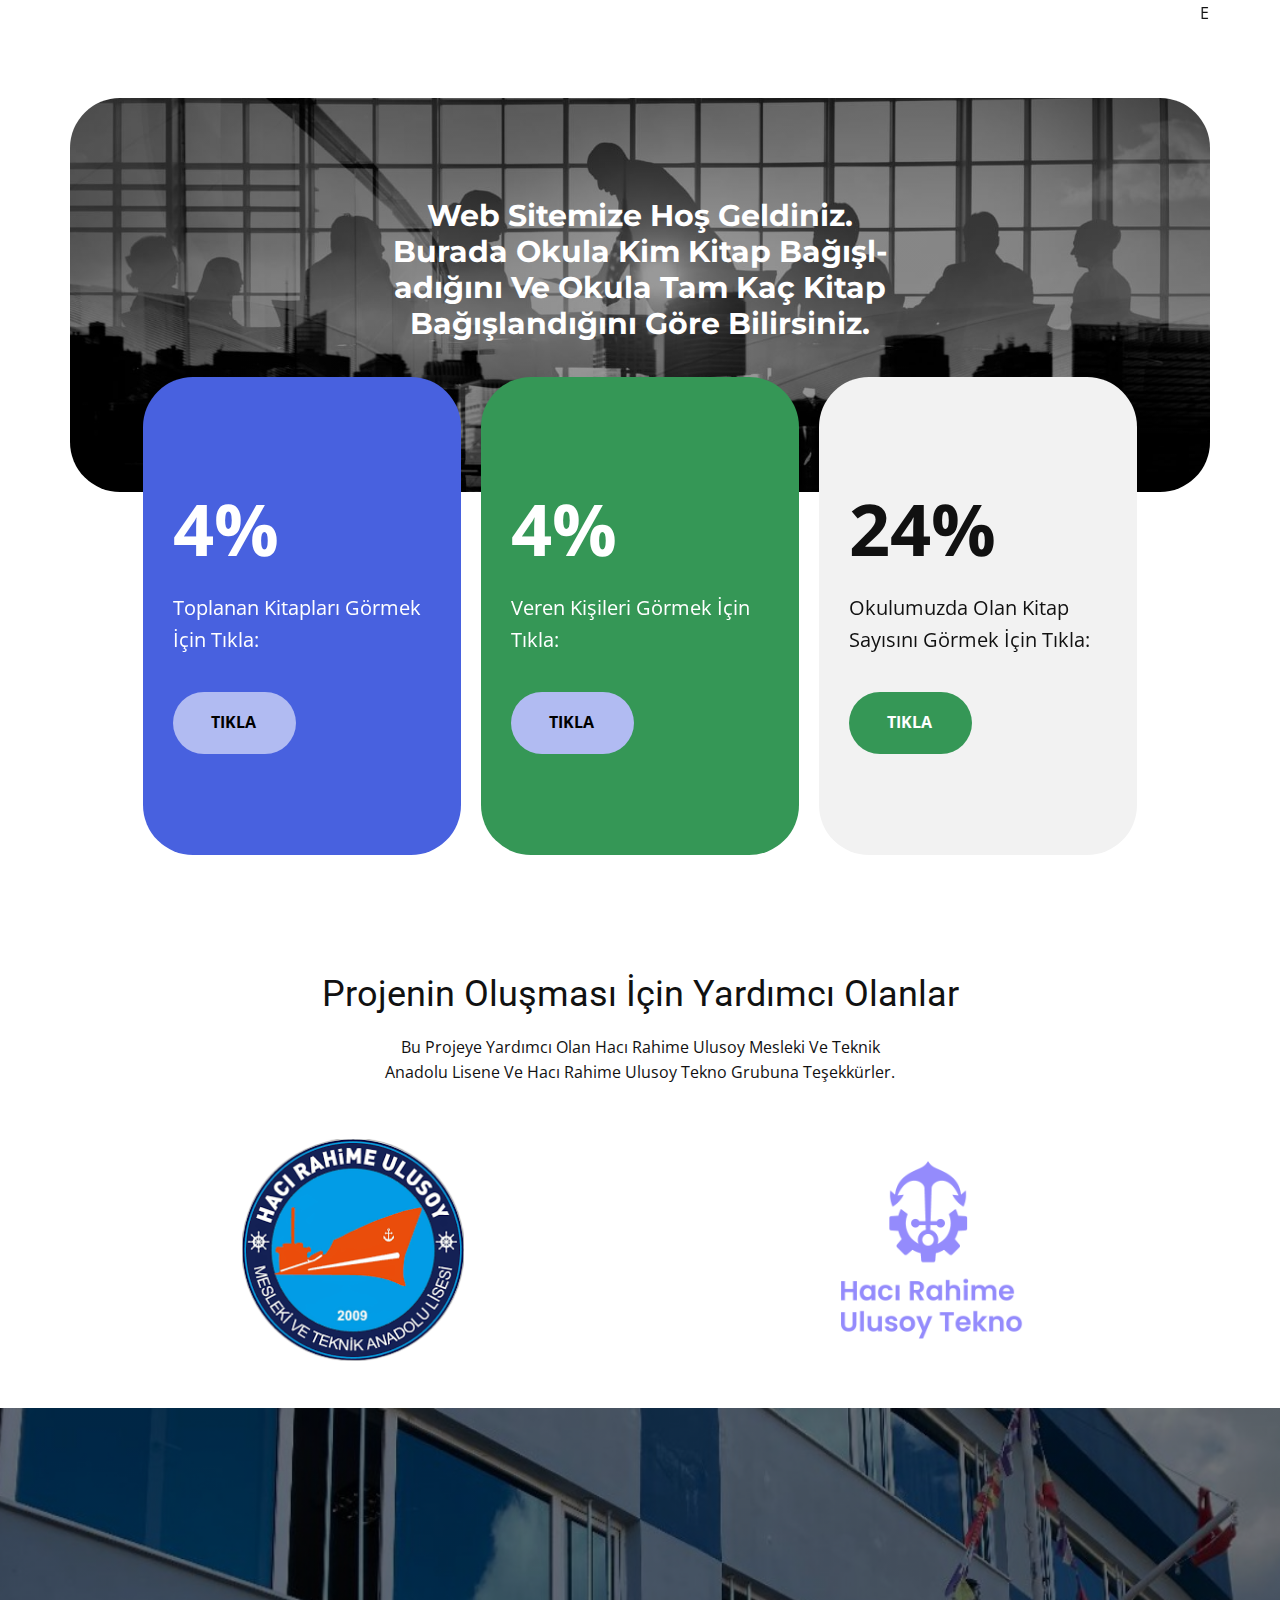
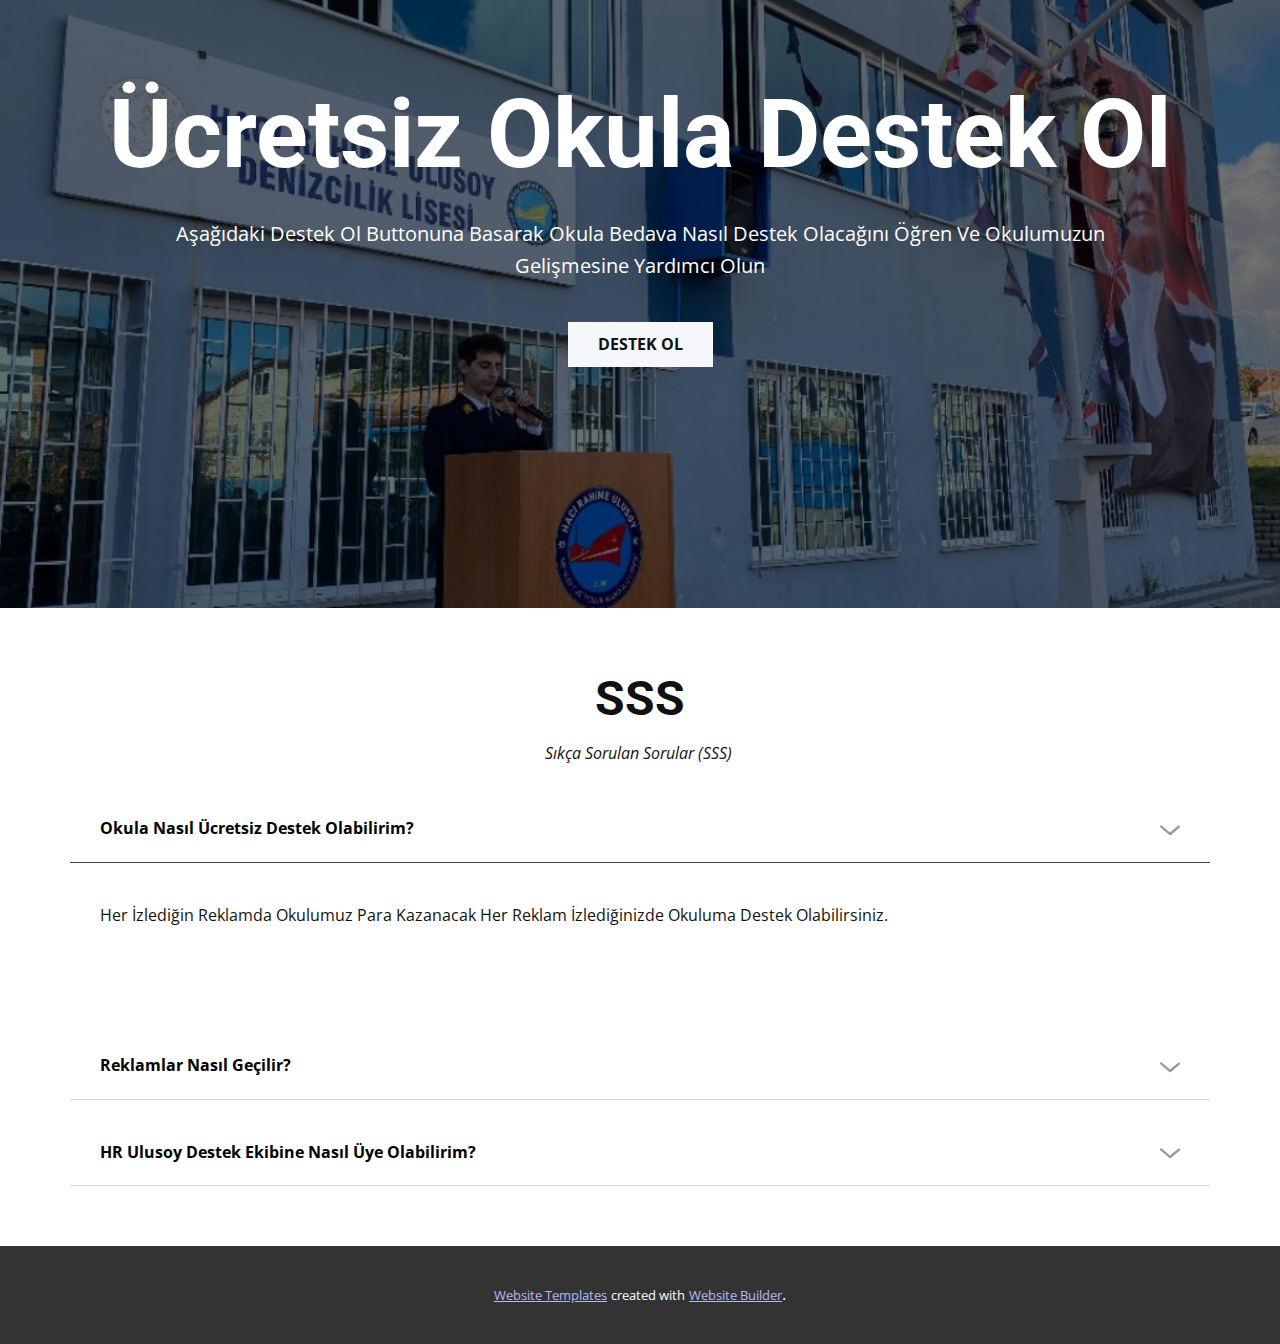
<file: index.html>
<!DOCTYPE html>
<html style="font-size: 16px;" lang="tr"><head>
    <meta name="viewport" content="width=device-width, initial-scale=1.0">
    <meta charset="utf-8">
    <meta name="keywords" content="who is&nbsp;H. Arda?">
    <meta name="description" content="">
    <title>Sayfa 4</title>
    <link rel="stylesheet" href="nicepage.css" media="screen">
<link rel="stylesheet" href="Sayfa-4.css" media="screen">
    <script class="u-script" type="text/javascript" src="jquery.js" defer=""></script>
    <script class="u-script" type="text/javascript" src="nicepage.js" defer=""></script>
    <meta name="generator" content="Nicepage 5.2.4, nicepage.com">
    <link id="u-theme-google-font" rel="stylesheet" href="https://fonts.googleapis.com/css?family=Roboto:100,100i,300,300i,400,400i,500,500i,700,700i,900,900i|Open+Sans:300,300i,400,400i,500,500i,600,600i,700,700i,800,800i">
    <link id="u-page-google-font" rel="stylesheet" href="https://fonts.googleapis.com/css?family=Montserrat:100,100i,200,200i,300,300i,400,400i,500,500i,600,600i,700,700i,800,800i,900,900i">
    
    
    
    
    
    
    <script type="application/ld+json">{
		"@context": "http://schema.org",
		"@type": "Organization",
		"name": ""
}</script>
    <meta name="theme-color" content="#4861df">
    <meta property="og:title" content="Sayfa 4">
    <meta property="og:type" content="website">
  </head>
  <body data-home-page="Sayfa-4.html" data-home-page-title="Sayfa 4" class="u-body u-xl-mode" data-lang="tr">
    <section class="u-clearfix u-section-1" id="sec-186c">
      <div class="u-clearfix u-sheet u-valign-middle-lg u-valign-middle-md u-valign-middle-sm u-valign-middle-xl u-sheet-1">
        <div class="u-clearfix u-custom-html u-expanded-width u-custom-html-1">
          <marquee behavior="scroll" direction="left" scrollamount="1"> En Son Bağış Yapanlar: </marquee>
        </div>
      </div>
    </section>
    <section class="u-align-center u-clearfix u-container-align-center-sm u-container-align-center-xs u-section-2" id="carousel_fb01">
      <div class="u-clearfix u-sheet u-sheet-1">
        <div class="u-container-align-center u-container-style u-expanded-width u-group u-image u-radius-50 u-shading u-shape-round u-image-1" data-image-width="1500" data-image-height="750">
          <div class="u-container-layout u-valign-bottom-xs u-container-layout-1">
            <h5 class="u-align-center u-custom-font u-font-montserrat u-text u-text-1">Web Sitemize Hoş Geldiniz.<br>Burada Okula Kim Kitap Bağışl-<br>adığını Ve Okula Tam Kaç Kitap<br>Bağışlandığını Göre Bilirsiniz.
            </h5>
          </div>
        </div>
        <div class="u-list u-list-1">
          <div class="u-repeater u-repeater-1">
            <div class="u-align-center u-container-align-left u-container-style u-custom-item u-list-item u-palette-1-base u-radius-50 u-repeater-item u-shape-round u-list-item-1">
              <div class="u-container-layout u-similar-container u-valign-middle-sm u-container-layout-2">
                <h3 class="u-align-left u-custom-font u-text u-text-font u-text-2" data-animation-name="counter" data-animation-event="scroll" data-animation-duration="3000">5%</h3>
                <p class="u-align-left u-custom-item u-text u-text-3" data-animation-name="customAnimationIn" data-animation-duration="1000">Toplanan Kitapları Görmek İçin Tıkla:</p>
                <a href="https://nicepage.com/html-templates" class="u-btn u-btn-round u-button-style u-custom-item u-radius-50 u-btn-1">Tıkla</a>
              </div>
            </div>
            <div class="u-align-center u-container-style u-custom-item u-list-item u-palette-2-base u-radius-50 u-repeater-item u-shape-round u-list-item-2">
              <div class="u-container-layout u-similar-container u-valign-middle-sm u-container-layout-3">
                <h3 class="u-align-left u-custom-font u-text u-text-font u-text-4" data-animation-name="counter" data-animation-event="scroll" data-animation-duration="3000">5%</h3>
                <p class="u-align-left u-custom-item u-text u-text-5" data-animation-name="customAnimationIn" data-animation-duration="1000">Veren Kişileri Görmek İçin<br>Tıkla:
                </p>
                <a href="https://nicepage.com/website-mockup" class="u-btn u-btn-round u-button-style u-custom-item u-radius-50 u-btn-2">Tıkla</a>
              </div>
            </div>
            <div class="u-align-center u-container-align-left u-container-style u-custom-item u-grey-5 u-list-item u-radius-50 u-repeater-item u-shape-round u-list-item-3">
              <div class="u-container-layout u-similar-container u-valign-middle-sm u-container-layout-4">
                <h3 class="u-align-left u-custom-font u-text u-text-font u-text-6" data-animation-name="counter" data-animation-event="scroll" data-animation-duration="3000">30%</h3>
                <p class="u-align-left u-custom-item u-text u-text-7" data-animation-name="customAnimationIn" data-animation-duration="1000">Okulumuzda Olan Kitap Sayısını Görmek İçin Tıkla:</p>
                <a href="https://nicepage.me" class="u-border-none u-btn u-btn-round u-button-style u-custom-item u-palette-2-base u-radius-50 u-btn-3">Tıkla</a>
              </div>
            </div>
          </div>
        </div>
      </div>
    </section>
    <section class="u-align-center u-clearfix u-section-3" id="sec-2e5a">
      <div class="u-clearfix u-sheet u-sheet-1">
        <h2 class="u-text u-text-default u-text-1">Projenin Oluşması İçin Yardımcı Olanlar</h2>
        <p class="u-text u-text-2">Bu Projeye Yardımcı Olan Hacı Rahime Ulusoy Mesleki Ve Teknik Anadolu Lisene Ve Hacı Rahime Ulusoy Tekno Grubuna Teşekkürler.</p>
        <div class="u-expanded-width u-list u-list-1">
          <div class="u-repeater u-repeater-1">
            <div class="u-container-style u-list-item u-repeater-item">
              <div class="u-container-layout u-similar-container u-valign-bottom-xs u-valign-top-lg u-valign-top-md u-valign-top-sm u-valign-top-xl u-container-layout-1">
                <img alt="" class="u-expanded-width u-image u-image-contain u-image-default u-image-1" data-image-width="225" data-image-height="225" src="images/zyro-image.png">
              </div>
            </div>
            <div class="u-container-style u-list-item u-repeater-item">
              <div class="u-container-layout u-similar-container u-valign-bottom-xs u-valign-top-lg u-valign-top-md u-valign-top-sm u-valign-top-xl u-container-layout-2">
                <img alt="" class="u-expanded-width u-image u-image-contain u-image-default u-image-2" data-image-width="500" data-image-height="500" src="images/HacRahimeUlusoyAPP1.png">
              </div>
            </div>
          </div>
        </div>
      </div>
    </section>
    <section class="u-align-center u-clearfix u-image u-shading u-section-4" src="" data-image-width="1150" data-image-height="646" id="sec-6d40">
      <div class="u-clearfix u-sheet u-sheet-1">
        <h1 class="u-text u-text-default u-title u-text-1">Ücretsiz Okula Destek Ol</h1>
        <p class="u-large-text u-text u-text-default u-text-variant u-text-2">Aşağıdaki Destek Ol Buttonuna Basarak Okula Bedava Nasıl Destek Olacağını Öğren Ve Okulumuzun Gelişmesine Yardımcı Olun</p>
        <a href="#" class="u-border-none u-btn u-button-style u-palette-5-light-3 u-btn-1">Destek Ol</a>
      </div>
    </section>
    <section class="u-align-center u-clearfix u-section-5" id="sec-6edb">
      <div class="u-clearfix u-sheet u-sheet-1">
        <h2 class="u-text u-text-default u-text-1">SSS</h2>
        <p class="u-text u-text-2">Sıkça Sorulan Sorular (SSS)&nbsp;</p>
        <div class="u-accordion u-faq u-spacing-20 u-accordion-1">
          <div class="u-accordion-item">
            <a class="active u-accordion-link u-border-1 u-border-active-grey-75 u-border-grey-15 u-border-hover-grey-75 u-border-no-left u-border-no-right u-border-no-top u-button-style u-text-black u-accordion-link-1" id="link-accordion-6327" aria-controls="accordion-6327" aria-selected="true">
              <span class="u-accordion-link-text">Okula Nasıl Ücretsiz Destek Olabilirim?</span><span class="u-accordion-link-icon u-icon u-text-black u-icon-1"><svg class="u-svg-link" preserveAspectRatio="xMidYMin slice" viewBox="0 0 16 16" style=""><use xmlns:xlink="http://www.w3.org/1999/xlink" xlink:href="#svg-8021"></use></svg><svg class="u-svg-content" viewBox="0 0 16 16" x="0px" y="0px" id="svg-8021" style=""><path d="M8,10.7L1.6,5.3c-0.4-0.4-1-0.4-1.3,0c-0.4,0.4-0.4,0.9,0,1.3l7.2,6.1c0.1,0.1,0.4,0.2,0.6,0.2s0.4-0.1,0.6-0.2l7.1-6
	c0.4-0.4,0.4-0.9,0-1.3c-0.4-0.4-1-0.4-1.3,0L8,10.7z"></path></svg></span>
            </a>
            <div class="u-accordion-active u-accordion-pane u-container-style u-accordion-pane-1" id="accordion-6327" aria-labelledby="link-accordion-6327">
              <div class="u-container-layout u-container-layout-1">
                <div class="fr-view u-clearfix u-rich-text u-text">
                  <p>Her İzlediğin Reklamda Okulumuz Para Kazanacak Her Reklam İzlediğinizde Okuluma Destek Olabilirsiniz.</p>
                </div>
              </div>
            </div>
          </div>
          <div class="u-accordion-item">
            <a class="u-accordion-link u-border-1 u-border-active-grey-75 u-border-grey-15 u-border-hover-grey-75 u-border-no-left u-border-no-right u-border-no-top u-button-style u-text-black u-accordion-link-2" id="link-accordion-4aab" aria-controls="accordion-4aab" aria-selected="false">
              <span class="u-accordion-link-text">Reklamlar Nasıl Geçilir?</span><span class="u-accordion-link-icon u-icon u-text-black u-icon-2"><svg class="u-svg-link" preserveAspectRatio="xMidYMin slice" viewBox="0 0 16 16" style=""><use xmlns:xlink="http://www.w3.org/1999/xlink" xlink:href="#svg-3470"></use></svg><svg class="u-svg-content" viewBox="0 0 16 16" x="0px" y="0px" id="svg-3470" style=""><path d="M8,10.7L1.6,5.3c-0.4-0.4-1-0.4-1.3,0c-0.4,0.4-0.4,0.9,0,1.3l7.2,6.1c0.1,0.1,0.4,0.2,0.6,0.2s0.4-0.1,0.6-0.2l7.1-6
	c0.4-0.4,0.4-0.9,0-1.3c-0.4-0.4-1-0.4-1.3,0L8,10.7z"></path></svg></span>
            </a>
            <div class="u-accordion-pane u-container-style u-accordion-pane-2" id="accordion-4aab" aria-labelledby="link-accordion-4aab">
              <div class="u-container-layout u-container-layout-2">
                <div class="fr-view u-clearfix u-rich-text u-text">
                  <p>Link'i Açmadan Önce Reklam Engelleyici Kullanıyorsanız Kapatınız Sonra Linki Açın Link Açtıktan Sonra 5 Saniye Bekledikten Sonra Linke git'e basın İşlem Bu Kadar.</p>
                </div>
              </div>
            </div>
          </div>
          <div class="u-accordion-item">
            <a class="u-accordion-link u-border-1 u-border-active-grey-75 u-border-grey-15 u-border-hover-grey-75 u-border-no-left u-border-no-right u-border-no-top u-button-style u-text-black u-accordion-link-3" id="link-accordion-eb1f" aria-controls="accordion-eb1f" aria-selected="false">
              <span class="u-accordion-link-text">HR Ulusoy Destek Ekibine Nasıl Üye Olabilirim?</span><span class="u-accordion-link-icon u-icon u-text-black u-icon-3"><svg class="u-svg-link" preserveAspectRatio="xMidYMin slice" viewBox="0 0 16 16" style=""><use xmlns:xlink="http://www.w3.org/1999/xlink" xlink:href="#svg-e07d"></use></svg><svg class="u-svg-content" viewBox="0 0 16 16" x="0px" y="0px" id="svg-e07d" style=""><path d="M8,10.7L1.6,5.3c-0.4-0.4-1-0.4-1.3,0c-0.4,0.4-0.4,0.9,0,1.3l7.2,6.1c0.1,0.1,0.4,0.2,0.6,0.2s0.4-0.1,0.6-0.2l7.1-6
	c0.4-0.4,0.4-0.9,0-1.3c-0.4-0.4-1-0.4-1.3,0L8,10.7z"></path></svg></span>
            </a>
            <div class="u-accordion-pane u-container-style u-accordion-pane-3" id="accordion-eb1f" aria-labelledby="link-accordion-eb1f">
              <div class="u-container-layout u-container-layout-3">
                <div class="fr-view u-clearfix u-rich-text u-text">
                  <p>9/A'dan Hüseyin Arda Çöküç'e Başvurunuzu Yapınız.</p>
                </div>
              </div>
            </div>
          </div>
        </div>
      </div>
    </section>
    
    
    
    <section class="u-backlink u-clearfix u-grey-80">
      <a class="u-link" href="https://nicepage.com/website-templates" target="_blank">
        <span>Website Templates</span>
      </a>
      <p class="u-text">
        <span>created with</span>
      </p>
      <a class="u-link" href="https://nicepage.app" target="_blank">
        <span>Website Builder</span>
      </a>. 
    </section><span style="height: 64px; width: 64px; margin-left: 0px; margin-right: auto; margin-top: 0px; background-image: none; right: 20px; bottom: 20px; padding: 15px;" class="u-back-to-top u-icon u-icon-circle u-opacity u-opacity-85 u-palette-1-base" data-href="#">
        <svg class="u-svg-link" preserveAspectRatio="xMidYMin slice" viewBox="0 0 551.13 551.13"><use xmlns:xlink="http://www.w3.org/1999/xlink" xlink:href="#svg-1d98"></use></svg>
        <svg class="u-svg-content" enable-background="new 0 0 551.13 551.13" viewBox="0 0 551.13 551.13" xmlns="http://www.w3.org/2000/svg" id="svg-1d98"><path d="m275.565 189.451 223.897 223.897h51.668l-275.565-275.565-275.565 275.565h51.668z"></path></svg>
    </span>
  
</body></html>
</file>
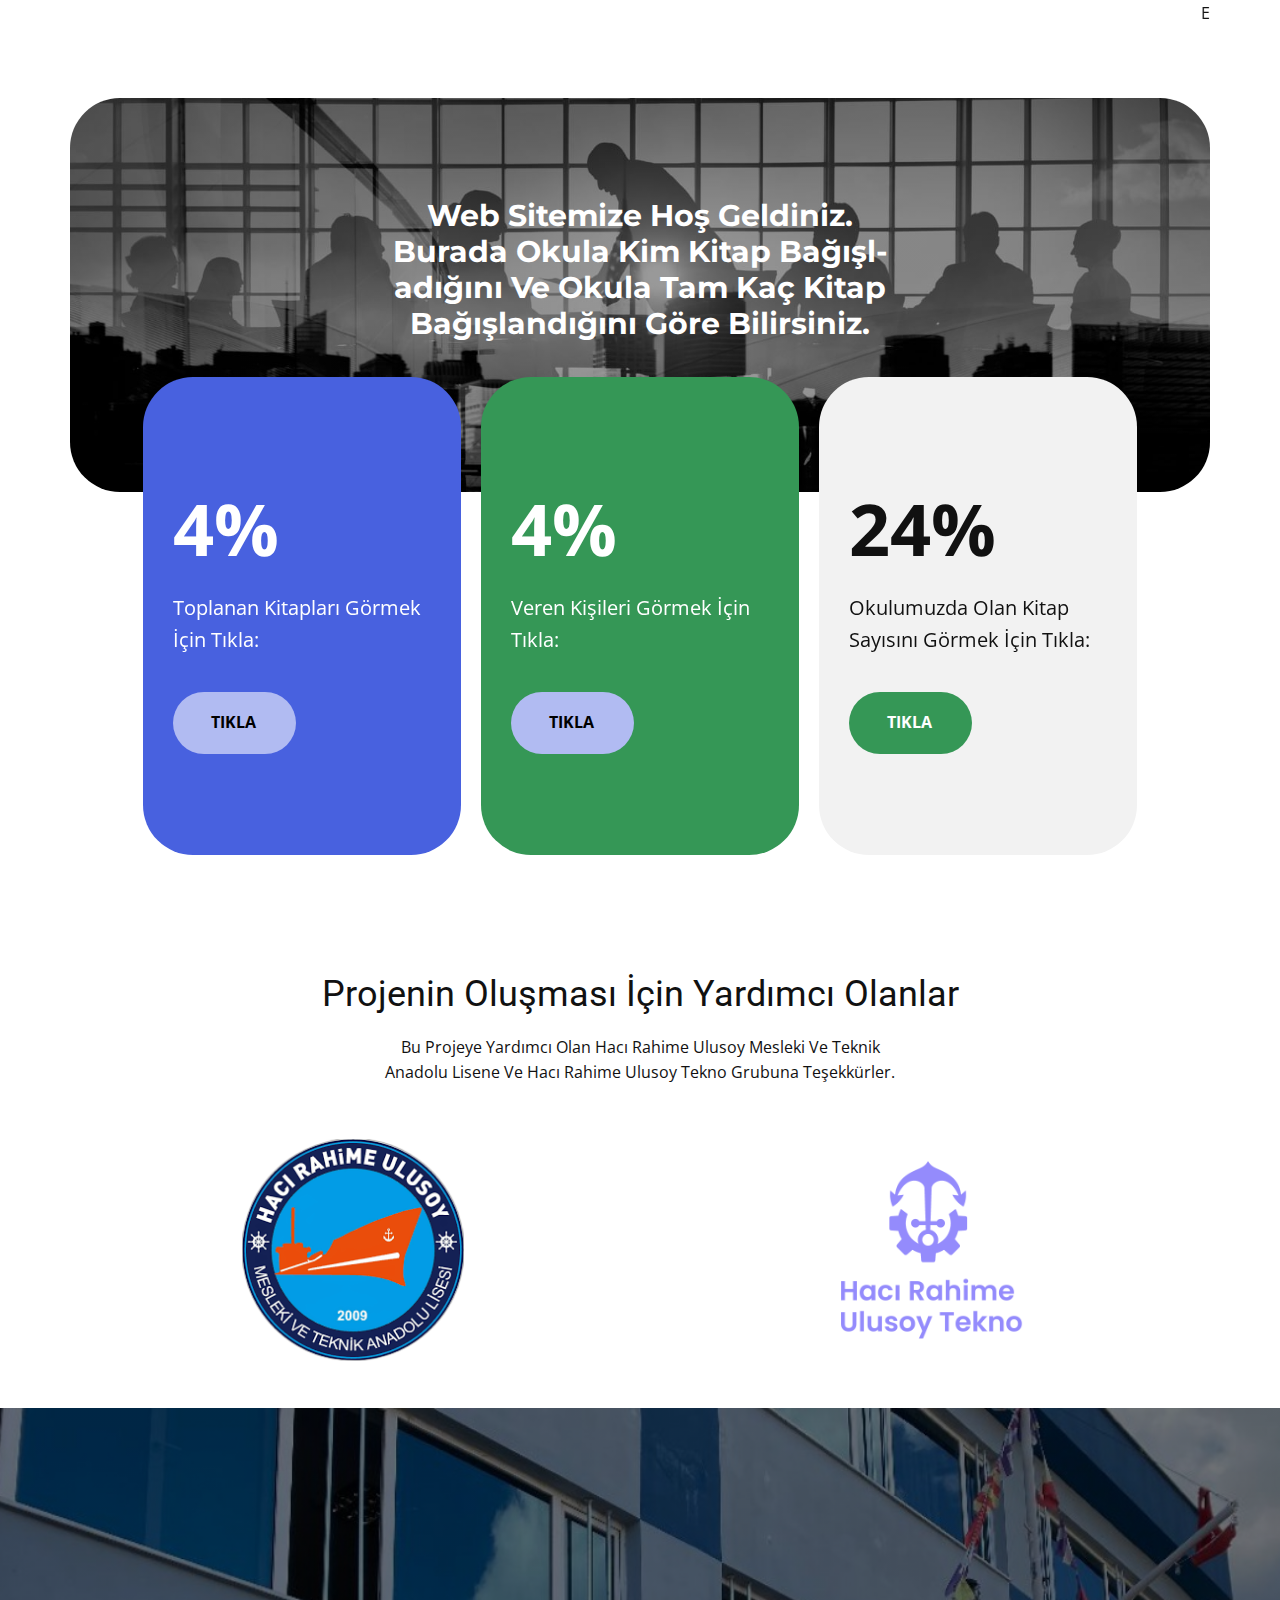
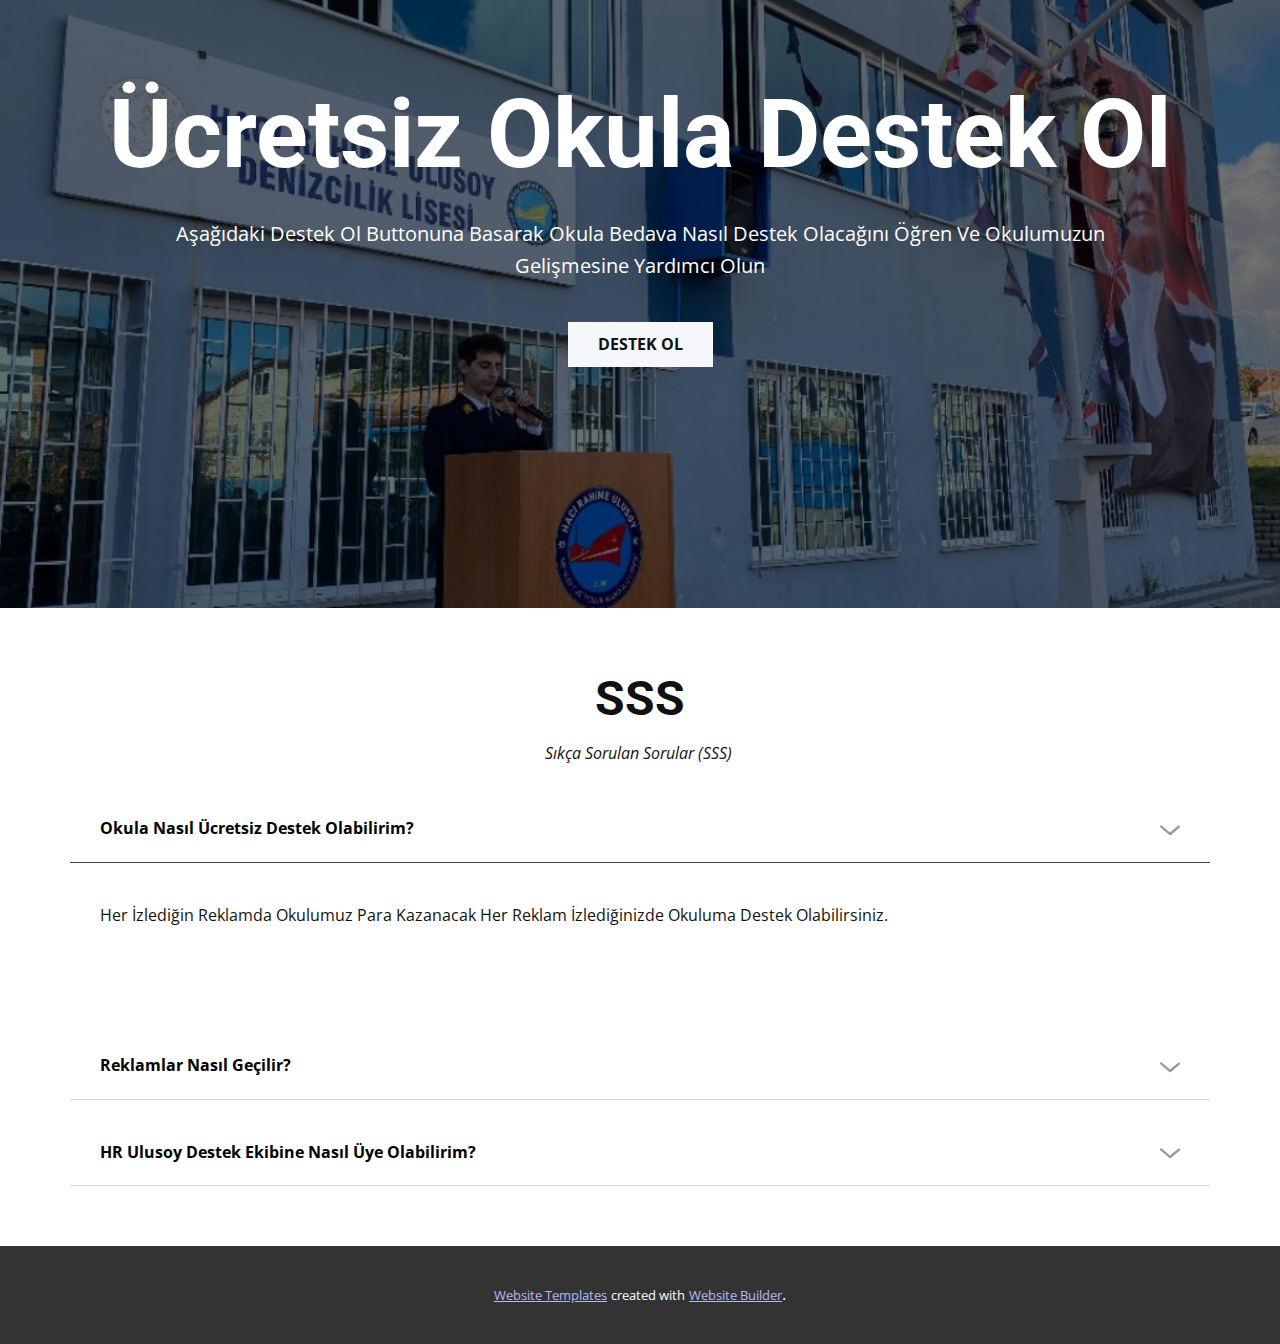
<file: Sayfa-4.html>
<!DOCTYPE html>
<html style="font-size: 16px;" lang="tr"><head>
    <meta name="viewport" content="width=device-width, initial-scale=1.0">
    <meta charset="utf-8">
    <meta name="keywords" content="who is&nbsp;H. Arda?">
    <meta name="description" content="">
    <title>Sayfa 4</title>
    <link rel="stylesheet" href="nicepage.css" media="screen">
<link rel="stylesheet" href="Sayfa-4.css" media="screen">
    <script class="u-script" type="text/javascript" src="jquery.js" defer=""></script>
    <script class="u-script" type="text/javascript" src="nicepage.js" defer=""></script>
    <meta name="generator" content="Nicepage 5.2.4, nicepage.com">
    <link id="u-theme-google-font" rel="stylesheet" href="https://fonts.googleapis.com/css?family=Roboto:100,100i,300,300i,400,400i,500,500i,700,700i,900,900i|Open+Sans:300,300i,400,400i,500,500i,600,600i,700,700i,800,800i">
    <link id="u-page-google-font" rel="stylesheet" href="https://fonts.googleapis.com/css?family=Montserrat:100,100i,200,200i,300,300i,400,400i,500,500i,600,600i,700,700i,800,800i,900,900i">
    
    
    
    
    
    
    <script type="application/ld+json">{
		"@context": "http://schema.org",
		"@type": "Organization",
		"name": ""
}</script>
    <meta name="theme-color" content="#4861df">
    <meta property="og:title" content="Sayfa 4">
    <meta property="og:type" content="website">
  </head>
  <body class="u-body u-xl-mode" data-lang="tr">
    <section class="u-clearfix u-section-1" id="sec-186c">
      <div class="u-clearfix u-sheet u-valign-middle-lg u-valign-middle-md u-valign-middle-sm u-valign-middle-xl u-sheet-1">
        <div class="u-clearfix u-custom-html u-expanded-width u-custom-html-1">
          <marquee behavior="scroll" direction="left" scrollamount="1"> En Son Bağış Yapanlar: </marquee>
        </div>
      </div>
    </section>
    <section class="u-align-center u-clearfix u-container-align-center-sm u-container-align-center-xs u-section-2" id="carousel_fb01">
      <div class="u-clearfix u-sheet u-sheet-1">
        <div class="u-container-align-center u-container-style u-expanded-width u-group u-image u-radius-50 u-shading u-shape-round u-image-1" data-image-width="1500" data-image-height="750">
          <div class="u-container-layout u-valign-bottom-xs u-container-layout-1">
            <h5 class="u-align-center u-custom-font u-font-montserrat u-text u-text-1">Web Sitemize Hoş Geldiniz.<br>Burada Okula Kim Kitap Bağışl-<br>adığını Ve Okula Tam Kaç Kitap<br>Bağışlandığını Göre Bilirsiniz.
            </h5>
          </div>
        </div>
        <div class="u-list u-list-1">
          <div class="u-repeater u-repeater-1">
            <div class="u-align-center u-container-align-left u-container-style u-custom-item u-list-item u-palette-1-base u-radius-50 u-repeater-item u-shape-round u-list-item-1">
              <div class="u-container-layout u-similar-container u-valign-middle-sm u-container-layout-2">
                <h3 class="u-align-left u-custom-font u-text u-text-font u-text-2" data-animation-name="counter" data-animation-event="scroll" data-animation-duration="3000">5%</h3>
                <p class="u-align-left u-custom-item u-text u-text-3" data-animation-name="customAnimationIn" data-animation-duration="1000">Toplanan Kitapları Görmek İçin Tıkla:</p>
                <a href="https://nicepage.com/html-templates" class="u-btn u-btn-round u-button-style u-custom-item u-radius-50 u-btn-1">Tıkla</a>
              </div>
            </div>
            <div class="u-align-center u-container-style u-custom-item u-list-item u-palette-2-base u-radius-50 u-repeater-item u-shape-round u-list-item-2">
              <div class="u-container-layout u-similar-container u-valign-middle-sm u-container-layout-3">
                <h3 class="u-align-left u-custom-font u-text u-text-font u-text-4" data-animation-name="counter" data-animation-event="scroll" data-animation-duration="3000">5%</h3>
                <p class="u-align-left u-custom-item u-text u-text-5" data-animation-name="customAnimationIn" data-animation-duration="1000">Veren Kişileri Görmek İçin<br>Tıkla:
                </p>
                <a href="https://nicepage.com/website-mockup" class="u-btn u-btn-round u-button-style u-custom-item u-radius-50 u-btn-2">Tıkla</a>
              </div>
            </div>
            <div class="u-align-center u-container-align-left u-container-style u-custom-item u-grey-5 u-list-item u-radius-50 u-repeater-item u-shape-round u-list-item-3">
              <div class="u-container-layout u-similar-container u-valign-middle-sm u-container-layout-4">
                <h3 class="u-align-left u-custom-font u-text u-text-font u-text-6" data-animation-name="counter" data-animation-event="scroll" data-animation-duration="3000">30%</h3>
                <p class="u-align-left u-custom-item u-text u-text-7" data-animation-name="customAnimationIn" data-animation-duration="1000">Okulumuzda Olan Kitap Sayısını Görmek İçin Tıkla:</p>
                <a href="https://nicepage.me" class="u-border-none u-btn u-btn-round u-button-style u-custom-item u-palette-2-base u-radius-50 u-btn-3">Tıkla</a>
              </div>
            </div>
          </div>
        </div>
      </div>
    </section>
    <section class="u-align-center u-clearfix u-section-3" id="sec-2e5a">
      <div class="u-clearfix u-sheet u-sheet-1">
        <h2 class="u-text u-text-default u-text-1">Projenin Oluşması İçin Yardımcı Olanlar</h2>
        <p class="u-text u-text-2">Bu Projeye Yardımcı Olan Hacı Rahime Ulusoy Mesleki Ve Teknik Anadolu Lisene Ve Hacı Rahime Ulusoy Tekno Grubuna Teşekkürler.</p>
        <div class="u-expanded-width u-list u-list-1">
          <div class="u-repeater u-repeater-1">
            <div class="u-container-style u-list-item u-repeater-item">
              <div class="u-container-layout u-similar-container u-valign-bottom-xs u-valign-top-lg u-valign-top-md u-valign-top-sm u-valign-top-xl u-container-layout-1">
                <img alt="" class="u-expanded-width u-image u-image-contain u-image-default u-image-1" data-image-width="225" data-image-height="225" src="images/zyro-image.png">
              </div>
            </div>
            <div class="u-container-style u-list-item u-repeater-item">
              <div class="u-container-layout u-similar-container u-valign-bottom-xs u-valign-top-lg u-valign-top-md u-valign-top-sm u-valign-top-xl u-container-layout-2">
                <img alt="" class="u-expanded-width u-image u-image-contain u-image-default u-image-2" data-image-width="500" data-image-height="500" src="images/HacRahimeUlusoyAPP1.png">
              </div>
            </div>
          </div>
        </div>
      </div>
    </section>
    <section class="u-align-center u-clearfix u-image u-shading u-section-4" src="" data-image-width="1150" data-image-height="646" id="sec-6d40">
      <div class="u-clearfix u-sheet u-sheet-1">
        <h1 class="u-text u-text-default u-title u-text-1">Ücretsiz Okula Destek Ol</h1>
        <p class="u-large-text u-text u-text-default u-text-variant u-text-2">Aşağıdaki Destek Ol Buttonuna Basarak Okula Bedava Nasıl Destek Olacağını Öğren Ve Okulumuzun Gelişmesine Yardımcı Olun</p>
        <a href="#" class="u-border-none u-btn u-button-style u-palette-5-light-3 u-btn-1">Destek Ol</a>
      </div>
    </section>
    <section class="u-align-center u-clearfix u-section-5" id="sec-6edb">
      <div class="u-clearfix u-sheet u-sheet-1">
        <h2 class="u-text u-text-default u-text-1">SSS</h2>
        <p class="u-text u-text-2">Sıkça Sorulan Sorular (SSS)&nbsp;</p>
        <div class="u-accordion u-faq u-spacing-20 u-accordion-1">
          <div class="u-accordion-item">
            <a class="active u-accordion-link u-border-1 u-border-active-grey-75 u-border-grey-15 u-border-hover-grey-75 u-border-no-left u-border-no-right u-border-no-top u-button-style u-text-black u-accordion-link-1" id="link-accordion-6327" aria-controls="accordion-6327" aria-selected="true">
              <span class="u-accordion-link-text">Okula Nasıl Ücretsiz Destek Olabilirim?</span><span class="u-accordion-link-icon u-icon u-text-black u-icon-1"><svg class="u-svg-link" preserveAspectRatio="xMidYMin slice" viewBox="0 0 16 16" style=""><use xmlns:xlink="http://www.w3.org/1999/xlink" xlink:href="#svg-8021"></use></svg><svg class="u-svg-content" viewBox="0 0 16 16" x="0px" y="0px" id="svg-8021" style=""><path d="M8,10.7L1.6,5.3c-0.4-0.4-1-0.4-1.3,0c-0.4,0.4-0.4,0.9,0,1.3l7.2,6.1c0.1,0.1,0.4,0.2,0.6,0.2s0.4-0.1,0.6-0.2l7.1-6
	c0.4-0.4,0.4-0.9,0-1.3c-0.4-0.4-1-0.4-1.3,0L8,10.7z"></path></svg></span>
            </a>
            <div class="u-accordion-active u-accordion-pane u-container-style u-accordion-pane-1" id="accordion-6327" aria-labelledby="link-accordion-6327">
              <div class="u-container-layout u-container-layout-1">
                <div class="fr-view u-clearfix u-rich-text u-text">
                  <p>Her İzlediğin Reklamda Okulumuz Para Kazanacak Her Reklam İzlediğinizde Okuluma Destek Olabilirsiniz.</p>
                </div>
              </div>
            </div>
          </div>
          <div class="u-accordion-item">
            <a class="u-accordion-link u-border-1 u-border-active-grey-75 u-border-grey-15 u-border-hover-grey-75 u-border-no-left u-border-no-right u-border-no-top u-button-style u-text-black u-accordion-link-2" id="link-accordion-4aab" aria-controls="accordion-4aab" aria-selected="false">
              <span class="u-accordion-link-text">Reklamlar Nasıl Geçilir?</span><span class="u-accordion-link-icon u-icon u-text-black u-icon-2"><svg class="u-svg-link" preserveAspectRatio="xMidYMin slice" viewBox="0 0 16 16" style=""><use xmlns:xlink="http://www.w3.org/1999/xlink" xlink:href="#svg-3470"></use></svg><svg class="u-svg-content" viewBox="0 0 16 16" x="0px" y="0px" id="svg-3470" style=""><path d="M8,10.7L1.6,5.3c-0.4-0.4-1-0.4-1.3,0c-0.4,0.4-0.4,0.9,0,1.3l7.2,6.1c0.1,0.1,0.4,0.2,0.6,0.2s0.4-0.1,0.6-0.2l7.1-6
	c0.4-0.4,0.4-0.9,0-1.3c-0.4-0.4-1-0.4-1.3,0L8,10.7z"></path></svg></span>
            </a>
            <div class="u-accordion-pane u-container-style u-accordion-pane-2" id="accordion-4aab" aria-labelledby="link-accordion-4aab">
              <div class="u-container-layout u-container-layout-2">
                <div class="fr-view u-clearfix u-rich-text u-text">
                  <p>Link'i Açmadan Önce Reklam Engelleyici Kullanıyorsanız Kapatınız Sonra Linki Açın Link Açtıktan Sonra 5 Saniye Bekledikten Sonra Linke git'e basın İşlem Bu Kadar.</p>
                </div>
              </div>
            </div>
          </div>
          <div class="u-accordion-item">
            <a class="u-accordion-link u-border-1 u-border-active-grey-75 u-border-grey-15 u-border-hover-grey-75 u-border-no-left u-border-no-right u-border-no-top u-button-style u-text-black u-accordion-link-3" id="link-accordion-eb1f" aria-controls="accordion-eb1f" aria-selected="false">
              <span class="u-accordion-link-text">HR Ulusoy Destek Ekibine Nasıl Üye Olabilirim?</span><span class="u-accordion-link-icon u-icon u-text-black u-icon-3"><svg class="u-svg-link" preserveAspectRatio="xMidYMin slice" viewBox="0 0 16 16" style=""><use xmlns:xlink="http://www.w3.org/1999/xlink" xlink:href="#svg-e07d"></use></svg><svg class="u-svg-content" viewBox="0 0 16 16" x="0px" y="0px" id="svg-e07d" style=""><path d="M8,10.7L1.6,5.3c-0.4-0.4-1-0.4-1.3,0c-0.4,0.4-0.4,0.9,0,1.3l7.2,6.1c0.1,0.1,0.4,0.2,0.6,0.2s0.4-0.1,0.6-0.2l7.1-6
	c0.4-0.4,0.4-0.9,0-1.3c-0.4-0.4-1-0.4-1.3,0L8,10.7z"></path></svg></span>
            </a>
            <div class="u-accordion-pane u-container-style u-accordion-pane-3" id="accordion-eb1f" aria-labelledby="link-accordion-eb1f">
              <div class="u-container-layout u-container-layout-3">
                <div class="fr-view u-clearfix u-rich-text u-text">
                  <p>9/A'dan Hüseyin Arda Çöküç'e Başvurunuzu Yapınız.</p>
                </div>
              </div>
            </div>
          </div>
        </div>
      </div>
    </section>
    
    
    
    <section class="u-backlink u-clearfix u-grey-80">
      <a class="u-link" href="https://nicepage.com/website-templates" target="_blank">
        <span>Website Templates</span>
      </a>
      <p class="u-text">
        <span>created with</span>
      </p>
      <a class="u-link" href="https://nicepage.app" target="_blank">
        <span>Website Builder</span>
      </a>. 
    </section><span style="height: 64px; width: 64px; margin-left: 0px; margin-right: auto; margin-top: 0px; background-image: none; right: 20px; bottom: 20px; padding: 15px;" class="u-back-to-top u-icon u-icon-circle u-opacity u-opacity-85 u-palette-1-base" data-href="#">
        <svg class="u-svg-link" preserveAspectRatio="xMidYMin slice" viewBox="0 0 551.13 551.13"><use xmlns:xlink="http://www.w3.org/1999/xlink" xlink:href="#svg-1d98"></use></svg>
        <svg class="u-svg-content" enable-background="new 0 0 551.13 551.13" viewBox="0 0 551.13 551.13" xmlns="http://www.w3.org/2000/svg" id="svg-1d98"><path d="m275.565 189.451 223.897 223.897h51.668l-275.565-275.565-275.565 275.565h51.668z"></path></svg>
    </span>
  
</body></html>
</file>
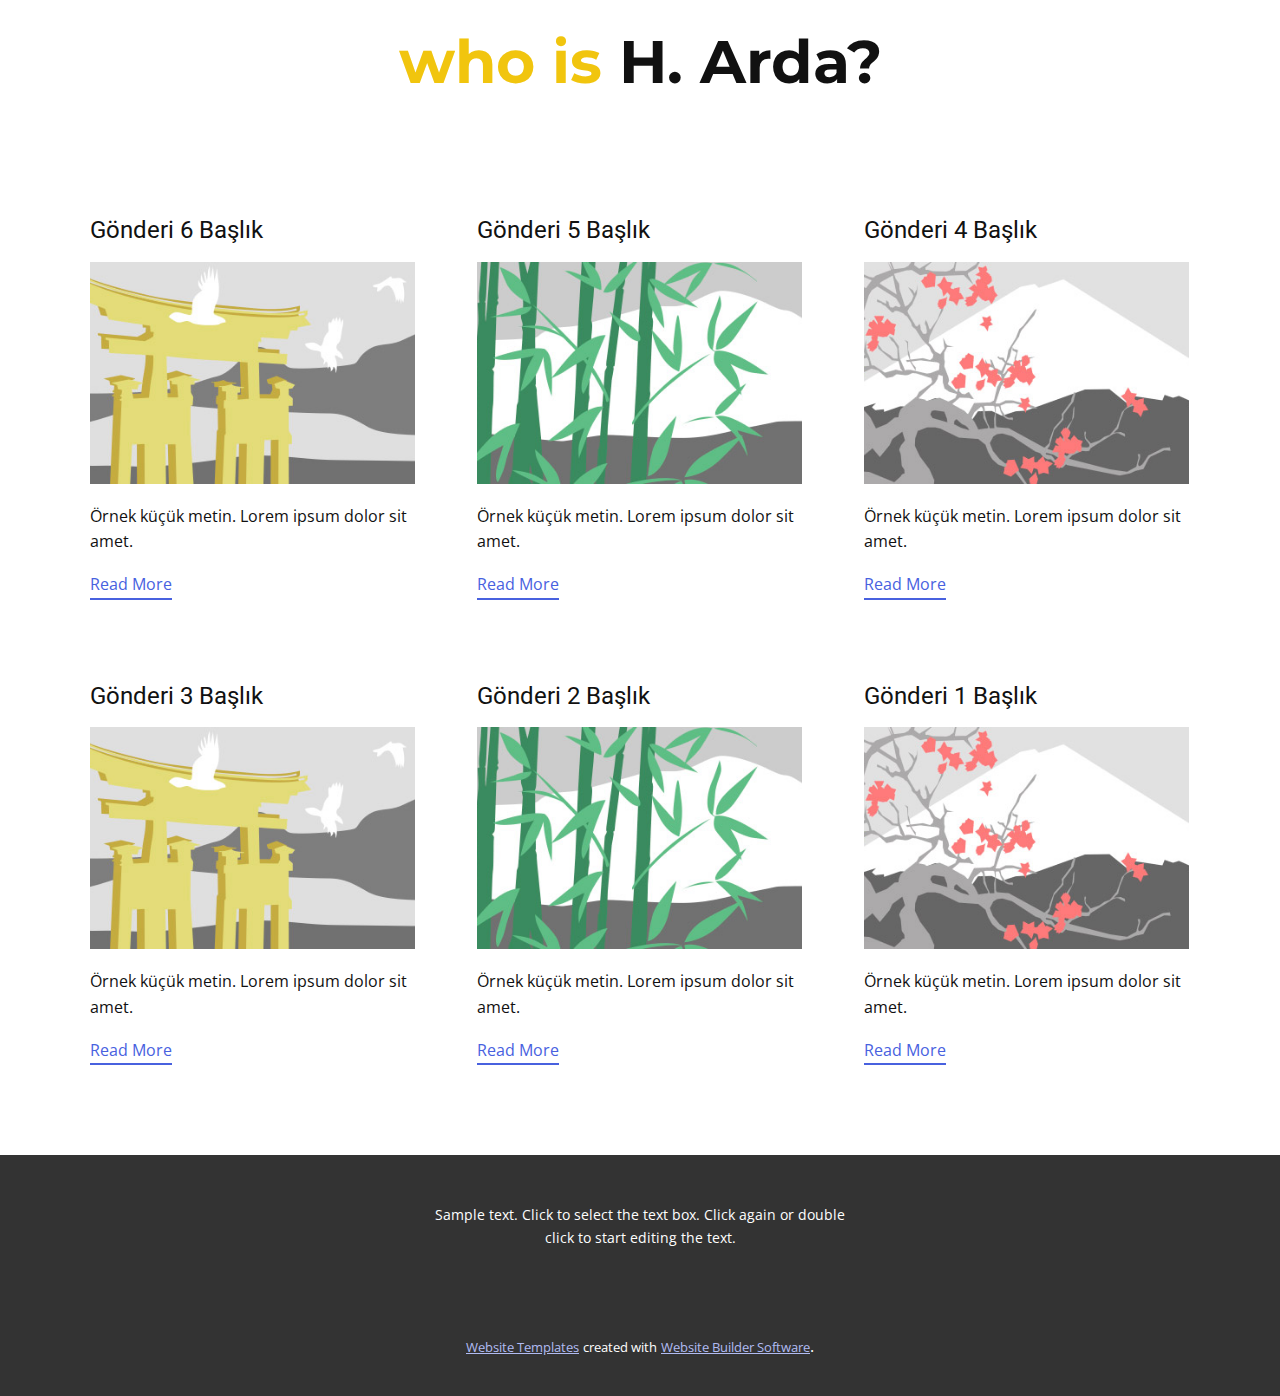
<file: blog/blog.html>
<!DOCTYPE html>
<html style="font-size: 16px;" lang="tr"><head>
    <meta name="viewport" content="width=device-width, initial-scale=1.0">
    <meta charset="utf-8">
    <meta name="keywords" content="who is&nbsp;H. Arda?">
    <meta name="description" content="">
    <title>Blog Template</title>
    <link rel="stylesheet" href="../nicepage.css" media="screen">
<link rel="stylesheet" href="../Blog-Template.css" media="screen">
    <script class="u-script" type="text/javascript" src="../jquery.js" defer=""></script>
    <script class="u-script" type="text/javascript" src="../nicepage.js" defer=""></script>
    <meta name="generator" content="Nicepage 5.2.4, nicepage.com">
    <link id="u-theme-google-font" rel="stylesheet" href="https://fonts.googleapis.com/css?family=Roboto:100,100i,300,300i,400,400i,500,500i,700,700i,900,900i|Open+Sans:300,300i,400,400i,500,500i,600,600i,700,700i,800,800i">
    <link id="u-page-google-font" rel="stylesheet" href="https://fonts.googleapis.com/css?family=Montserrat:100,100i,200,200i,300,300i,400,400i,500,500i,600,600i,700,700i,800,800i,900,900i">
    
    
    <script type="application/ld+json">{
		"@context": "http://schema.org",
		"@type": "Organization",
		"name": ""
}</script>
    <meta name="theme-color" content="#4861df">
  </head>
  <body class="u-body u-xl-mode" data-lang="tr"><header class="u-align-center-sm u-align-center-xs u-clearfix u-header u-header" id="sec-ef8f"><div class="u-clearfix u-sheet u-sheet-1">
        <h2 class="u-align-center u-custom-font u-font-montserrat u-text u-text-1">
          <span class="u-text-palette-3-base">who is</span>&nbsp;H. Arda?
        </h2>
      </div></header>
    <section class="u-clearfix u-section-1" id="sec-ef08">
      <div class="u-clearfix u-sheet u-valign-middle u-sheet-1"><!--blog--><!--blog_options_json--><!--{"type":"Recent","source":"","tags":"","count":""}--><!--/blog_options_json-->
        <div class="u-blog u-expanded-width u-repeater u-repeater-1"><!--blog_post-->
          <div class="u-blog-post u-container-style u-repeater-item u-white u-repeater-item-1">
            <div class="u-container-layout u-similar-container u-valign-top u-container-layout-1"><!--blog_post_header-->
              <h4 class="u-blog-control u-text u-text-1">
                <a class="u-post-header-link" href="../blog/gönderi-5.html">Gönderi 6 Başlık</a>
              </h4><!--/blog_post_header--><!--blog_post_image-->
              <a class="u-post-header-link" href="../blog/gönderi-5.html"><img alt="" class="u-blog-control u-expanded-width u-image u-image-default u-image-1" src="../images/8ad73f3c.jpeg"></a><!--/blog_post_image--><!--blog_post_content-->
              <div class="u-blog-control u-post-content u-text u-text-2 fr-view">Örnek küçük metin. Lorem ipsum dolor sit amet.</div><!--/blog_post_content--><!--blog_post_readmore-->
              <a href="../blog/gönderi-5.html" class="u-blog-control u-border-2 u-border-palette-1-base u-btn u-btn-rectangle u-button-style u-none u-btn-1"><!--blog_post_readmore_content--><!--options_json--><!--{"content":"Read More","defaultValue":"Devamını Oku"}--><!--/options_json-->Read More<!--/blog_post_readmore_content--></a><!--/blog_post_readmore-->
            </div>
          </div><div class="u-blog-post u-container-style u-repeater-item u-video-cover u-white">
            <div class="u-container-layout u-similar-container u-valign-top u-container-layout-2"><!--blog_post_header-->
              <h4 class="u-blog-control u-text u-text-3">
                <a class="u-post-header-link" href="../blog/gönderi-4.html">Gönderi 5 Başlık</a>
              </h4><!--/blog_post_header--><!--blog_post_image-->
              <a class="u-post-header-link" href="../blog/gönderi-4.html"><img alt="" class="u-blog-control u-expanded-width u-image u-image-default u-image-2" src="../images/68f64b9d.jpeg"></a><!--/blog_post_image--><!--blog_post_content-->
              <div class="u-blog-control u-post-content u-text u-text-4 fr-view">Örnek küçük metin. Lorem ipsum dolor sit amet.</div><!--/blog_post_content--><!--blog_post_readmore-->
              <a href="../blog/gönderi-4.html" class="u-blog-control u-border-2 u-border-palette-1-base u-btn u-btn-rectangle u-button-style u-none u-btn-2"><!--blog_post_readmore_content--><!--options_json--><!--{"content":"Read More","defaultValue":"Devamını Oku"}--><!--/options_json-->Read More<!--/blog_post_readmore_content--></a><!--/blog_post_readmore-->
            </div>
          </div><div class="u-blog-post u-container-style u-repeater-item u-video-cover u-white">
            <div class="u-container-layout u-similar-container u-valign-top u-container-layout-3"><!--blog_post_header-->
              <h4 class="u-blog-control u-text u-text-5">
                <a class="u-post-header-link" href="../blog/gönderi-3.html">Gönderi 4 Başlık</a>
              </h4><!--/blog_post_header--><!--blog_post_image-->
              <a class="u-post-header-link" href="../blog/gönderi-3.html"><img alt="" class="u-blog-control u-expanded-width u-image u-image-default u-image-3" src="../images/0fd3416c.jpeg"></a><!--/blog_post_image--><!--blog_post_content-->
              <div class="u-blog-control u-post-content u-text u-text-6 fr-view">Örnek küçük metin. Lorem ipsum dolor sit amet.</div><!--/blog_post_content--><!--blog_post_readmore-->
              <a href="../blog/gönderi-3.html" class="u-blog-control u-border-2 u-border-palette-1-base u-btn u-btn-rectangle u-button-style u-none u-btn-3"><!--blog_post_readmore_content--><!--options_json--><!--{"content":"Read More","defaultValue":"Devamını Oku"}--><!--/options_json-->Read More<!--/blog_post_readmore_content--></a><!--/blog_post_readmore-->
            </div>
          </div><div class="u-blog-post u-container-style u-repeater-item u-white u-repeater-item-1">
            <div class="u-container-layout u-similar-container u-valign-top u-container-layout-1"><!--blog_post_header-->
              <h4 class="u-blog-control u-text u-text-1">
                <a class="u-post-header-link" href="../blog/gönderi-2.html">Gönderi 3 Başlık</a>
              </h4><!--/blog_post_header--><!--blog_post_image-->
              <a class="u-post-header-link" href="../blog/gönderi-2.html"><img alt="" class="u-blog-control u-expanded-width u-image u-image-default u-image-1" src="../images/8ad73f3c.jpeg"></a><!--/blog_post_image--><!--blog_post_content-->
              <div class="u-blog-control u-post-content u-text u-text-2 fr-view">Örnek küçük metin. Lorem ipsum dolor sit amet.</div><!--/blog_post_content--><!--blog_post_readmore-->
              <a href="../blog/gönderi-2.html" class="u-blog-control u-border-2 u-border-palette-1-base u-btn u-btn-rectangle u-button-style u-none u-btn-1"><!--blog_post_readmore_content--><!--options_json--><!--{"content":"Read More","defaultValue":"Devamını Oku"}--><!--/options_json-->Read More<!--/blog_post_readmore_content--></a><!--/blog_post_readmore-->
            </div>
          </div><div class="u-blog-post u-container-style u-repeater-item u-video-cover u-white">
            <div class="u-container-layout u-similar-container u-valign-top u-container-layout-2"><!--blog_post_header-->
              <h4 class="u-blog-control u-text u-text-3">
                <a class="u-post-header-link" href="../blog/gönderi-1.html">Gönderi 2 Başlık</a>
              </h4><!--/blog_post_header--><!--blog_post_image-->
              <a class="u-post-header-link" href="../blog/gönderi-1.html"><img alt="" class="u-blog-control u-expanded-width u-image u-image-default u-image-2" src="../images/68f64b9d.jpeg"></a><!--/blog_post_image--><!--blog_post_content-->
              <div class="u-blog-control u-post-content u-text u-text-4 fr-view">Örnek küçük metin. Lorem ipsum dolor sit amet.</div><!--/blog_post_content--><!--blog_post_readmore-->
              <a href="../blog/gönderi-1.html" class="u-blog-control u-border-2 u-border-palette-1-base u-btn u-btn-rectangle u-button-style u-none u-btn-2"><!--blog_post_readmore_content--><!--options_json--><!--{"content":"Read More","defaultValue":"Devamını Oku"}--><!--/options_json-->Read More<!--/blog_post_readmore_content--></a><!--/blog_post_readmore-->
            </div>
          </div><div class="u-blog-post u-container-style u-repeater-item u-video-cover u-white">
            <div class="u-container-layout u-similar-container u-valign-top u-container-layout-3"><!--blog_post_header-->
              <h4 class="u-blog-control u-text u-text-5">
                <a class="u-post-header-link" href="../blog/gönderi.html">Gönderi 1 Başlık</a>
              </h4><!--/blog_post_header--><!--blog_post_image-->
              <a class="u-post-header-link" href="../blog/gönderi.html"><img alt="" class="u-blog-control u-expanded-width u-image u-image-default u-image-3" src="../images/0fd3416c.jpeg"></a><!--/blog_post_image--><!--blog_post_content-->
              <div class="u-blog-control u-post-content u-text u-text-6 fr-view">Örnek küçük metin. Lorem ipsum dolor sit amet.</div><!--/blog_post_content--><!--blog_post_readmore-->
              <a href="../blog/gönderi.html" class="u-blog-control u-border-2 u-border-palette-1-base u-btn u-btn-rectangle u-button-style u-none u-btn-3"><!--blog_post_readmore_content--><!--options_json--><!--{"content":"Read More","defaultValue":"Devamını Oku"}--><!--/options_json-->Read More<!--/blog_post_readmore_content--></a><!--/blog_post_readmore-->
            </div>
          </div><!--/blog_post--><!--blog_post-->
          <!--/blog_post--><!--blog_post-->
          <!--/blog_post-->
        </div><!--/blog-->
      </div>
    </section>
    
    
    <footer class="u-align-center u-clearfix u-footer u-grey-80 u-footer" id="sec-c677"><div class="u-clearfix u-sheet u-sheet-1">
        <p class="u-small-text u-text u-text-variant u-text-1">Sample text. Click to select the text box. Click again or double click to start editing the text.</p>
      </div></footer>
    <section class="u-backlink u-clearfix u-grey-80">
      <a class="u-link" href="https://nicepage.com/website-templates" target="_blank">
        <span>Website Templates</span>
      </a>
      <p class="u-text">
        <span>created with</span>
      </p>
      <a class="u-link" href="" target="_blank">
        <span>Website Builder Software</span>
      </a>. 
    </section>
  
</body></html>
</file>
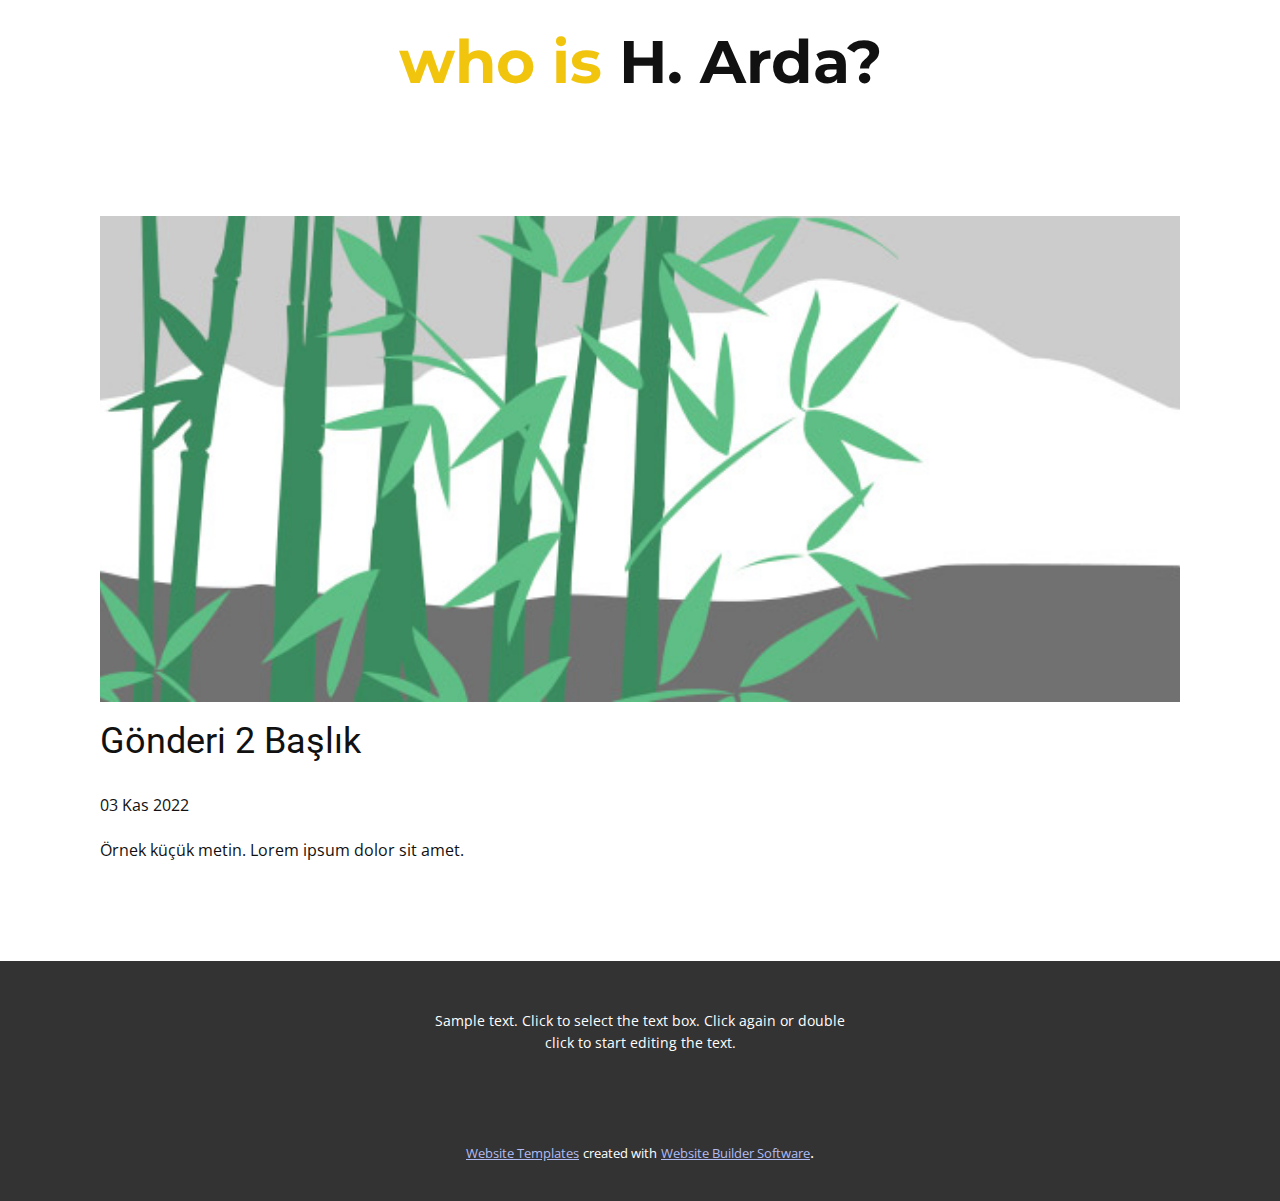
<file: blog/gönderi-1.html>
<!DOCTYPE html>
<html style="font-size: 16px;" lang="tr"><head>
    <meta name="viewport" content="width=device-width, initial-scale=1.0">
    <meta charset="utf-8">
    <meta name="keywords" content="Gönderi 1 Başlık">
    <meta name="description" content="">
    <title>Gönderi 2 Başlık</title>
    <link rel="stylesheet" href="../nicepage.css" media="screen">
<link rel="stylesheet" href="../Post-Template.css" media="screen">
    <script class="u-script" type="text/javascript" src="../jquery.js" defer=""></script>
    <script class="u-script" type="text/javascript" src="../nicepage.js" defer=""></script>
    <meta name="generator" content="Nicepage 5.2.4, nicepage.com">
    <link id="u-theme-google-font" rel="stylesheet" href="https://fonts.googleapis.com/css?family=Roboto:100,100i,300,300i,400,400i,500,500i,700,700i,900,900i|Open+Sans:300,300i,400,400i,500,500i,600,600i,700,700i,800,800i">
    <link id="u-page-google-font" rel="stylesheet" href="https://fonts.googleapis.com/css?family=Montserrat:100,100i,200,200i,300,300i,400,400i,500,500i,600,600i,700,700i,800,800i,900,900i">
    
    
    <script type="application/ld+json">{
		"@context": "http://schema.org",
		"@type": "Organization",
		"name": ""
}</script>
    <meta name="theme-color" content="#4861df">
  </head>
  <body class="u-body u-xl-mode" data-lang="tr"><header class="u-align-center-sm u-align-center-xs u-clearfix u-header u-header" id="sec-ef8f"><div class="u-clearfix u-sheet u-sheet-1">
        <h2 class="u-align-center u-custom-font u-font-montserrat u-text u-text-1">
          <span class="u-text-palette-3-base">who is</span>&nbsp;H. Arda?
        </h2>
      </div></header>
    <section class="u-align-center u-clearfix u-section-1" id="sec-9f61">
      <div class="u-clearfix u-sheet u-valign-middle-md u-valign-middle-sm u-valign-middle-xs u-sheet-1"><!--post_details--><!--post_details_options_json--><!--{"source":""}--><!--/post_details_options_json--><!--blog_post-->
        <div class="u-container-style u-expanded-width u-post-details u-post-details-1">
          <div class="u-container-layout u-valign-middle u-container-layout-1"><!--blog_post_image-->
            <img alt="" class="u-blog-control u-expanded-width u-image u-image-default u-image-1" src="../images/68f64b9d.jpeg"><!--/blog_post_image--><!--blog_post_header-->
            <h2 class="u-blog-control u-text u-text-1">Gönderi 2 Başlık</h2><!--/blog_post_header--><!--blog_post_metadata-->
            <div class="u-blog-control u-metadata u-metadata-1"><!--blog_post_metadata_date-->
              <span class="u-meta-date u-meta-icon">03 Kas 2022</span><!--/blog_post_metadata_date--><!--blog_post_metadata_category-->
              <!--/blog_post_metadata_category--><!--blog_post_metadata_comments-->
              <!--/blog_post_metadata_comments-->
            </div><!--/blog_post_metadata--><!--blog_post_content-->
            <div class="u-align-justify u-blog-control u-post-content u-text u-text-2 fr-view">
  Örnek küçük metin. Lorem ipsum dolor sit amet.
  </div><!--/blog_post_content-->
          </div>
        </div><!--/blog_post--><!--/post_details-->
      </div>
    </section>
    
    
    <footer class="u-align-center u-clearfix u-footer u-grey-80 u-footer" id="sec-c677"><div class="u-clearfix u-sheet u-sheet-1">
        <p class="u-small-text u-text u-text-variant u-text-1">Sample text. Click to select the text box. Click again or double click to start editing the text.</p>
      </div></footer>
    <section class="u-backlink u-clearfix u-grey-80">
      <a class="u-link" href="https://nicepage.com/website-templates" target="_blank">
        <span>Website Templates</span>
      </a>
      <p class="u-text">
        <span>created with</span>
      </p>
      <a class="u-link" href="" target="_blank">
        <span>Website Builder Software</span>
      </a>. 
    </section>
  
</body></html>
</file>
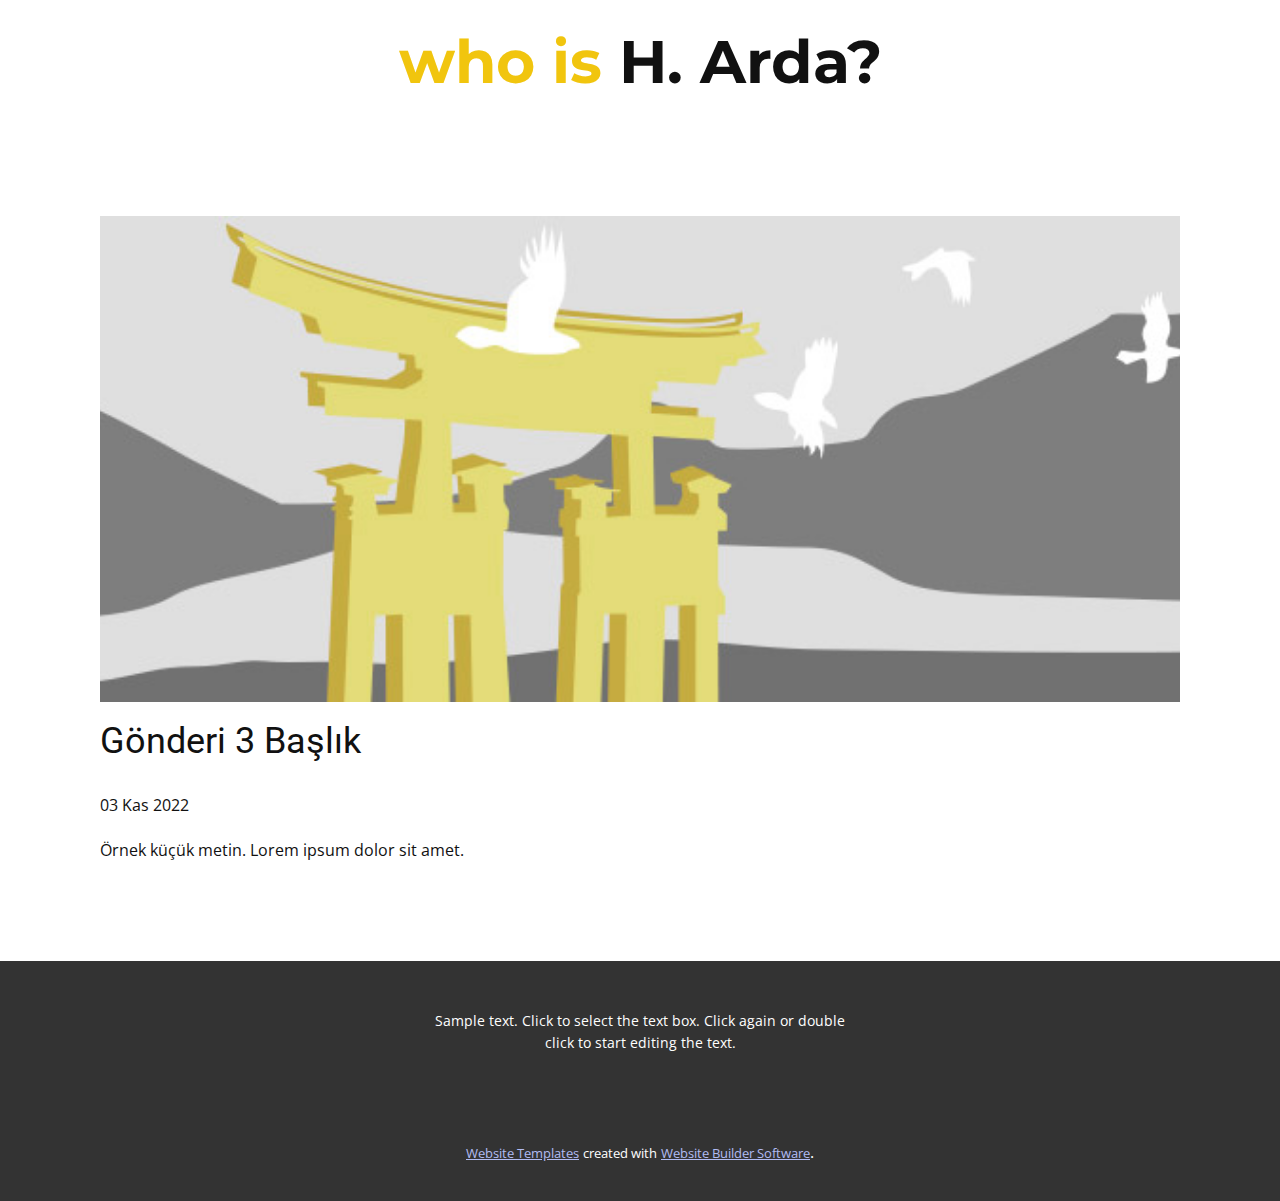
<file: blog/gönderi-2.html>
<!DOCTYPE html>
<html style="font-size: 16px;" lang="tr"><head>
    <meta name="viewport" content="width=device-width, initial-scale=1.0">
    <meta charset="utf-8">
    <meta name="keywords" content="Gönderi 1 Başlık">
    <meta name="description" content="">
    <title>Gönderi 3 Başlık</title>
    <link rel="stylesheet" href="../nicepage.css" media="screen">
<link rel="stylesheet" href="../Post-Template.css" media="screen">
    <script class="u-script" type="text/javascript" src="../jquery.js" defer=""></script>
    <script class="u-script" type="text/javascript" src="../nicepage.js" defer=""></script>
    <meta name="generator" content="Nicepage 5.2.4, nicepage.com">
    <link id="u-theme-google-font" rel="stylesheet" href="https://fonts.googleapis.com/css?family=Roboto:100,100i,300,300i,400,400i,500,500i,700,700i,900,900i|Open+Sans:300,300i,400,400i,500,500i,600,600i,700,700i,800,800i">
    <link id="u-page-google-font" rel="stylesheet" href="https://fonts.googleapis.com/css?family=Montserrat:100,100i,200,200i,300,300i,400,400i,500,500i,600,600i,700,700i,800,800i,900,900i">
    
    
    <script type="application/ld+json">{
		"@context": "http://schema.org",
		"@type": "Organization",
		"name": ""
}</script>
    <meta name="theme-color" content="#4861df">
  </head>
  <body class="u-body u-xl-mode" data-lang="tr"><header class="u-align-center-sm u-align-center-xs u-clearfix u-header u-header" id="sec-ef8f"><div class="u-clearfix u-sheet u-sheet-1">
        <h2 class="u-align-center u-custom-font u-font-montserrat u-text u-text-1">
          <span class="u-text-palette-3-base">who is</span>&nbsp;H. Arda?
        </h2>
      </div></header>
    <section class="u-align-center u-clearfix u-section-1" id="sec-9f61">
      <div class="u-clearfix u-sheet u-valign-middle-md u-valign-middle-sm u-valign-middle-xs u-sheet-1"><!--post_details--><!--post_details_options_json--><!--{"source":""}--><!--/post_details_options_json--><!--blog_post-->
        <div class="u-container-style u-expanded-width u-post-details u-post-details-1">
          <div class="u-container-layout u-valign-middle u-container-layout-1"><!--blog_post_image-->
            <img alt="" class="u-blog-control u-expanded-width u-image u-image-default u-image-1" src="../images/8ad73f3c.jpeg"><!--/blog_post_image--><!--blog_post_header-->
            <h2 class="u-blog-control u-text u-text-1">Gönderi 3 Başlık</h2><!--/blog_post_header--><!--blog_post_metadata-->
            <div class="u-blog-control u-metadata u-metadata-1"><!--blog_post_metadata_date-->
              <span class="u-meta-date u-meta-icon">03 Kas 2022</span><!--/blog_post_metadata_date--><!--blog_post_metadata_category-->
              <!--/blog_post_metadata_category--><!--blog_post_metadata_comments-->
              <!--/blog_post_metadata_comments-->
            </div><!--/blog_post_metadata--><!--blog_post_content-->
            <div class="u-align-justify u-blog-control u-post-content u-text u-text-2 fr-view">
  Örnek küçük metin. Lorem ipsum dolor sit amet.
  </div><!--/blog_post_content-->
          </div>
        </div><!--/blog_post--><!--/post_details-->
      </div>
    </section>
    
    
    <footer class="u-align-center u-clearfix u-footer u-grey-80 u-footer" id="sec-c677"><div class="u-clearfix u-sheet u-sheet-1">
        <p class="u-small-text u-text u-text-variant u-text-1">Sample text. Click to select the text box. Click again or double click to start editing the text.</p>
      </div></footer>
    <section class="u-backlink u-clearfix u-grey-80">
      <a class="u-link" href="https://nicepage.com/website-templates" target="_blank">
        <span>Website Templates</span>
      </a>
      <p class="u-text">
        <span>created with</span>
      </p>
      <a class="u-link" href="" target="_blank">
        <span>Website Builder Software</span>
      </a>. 
    </section>
  
</body></html>
</file>
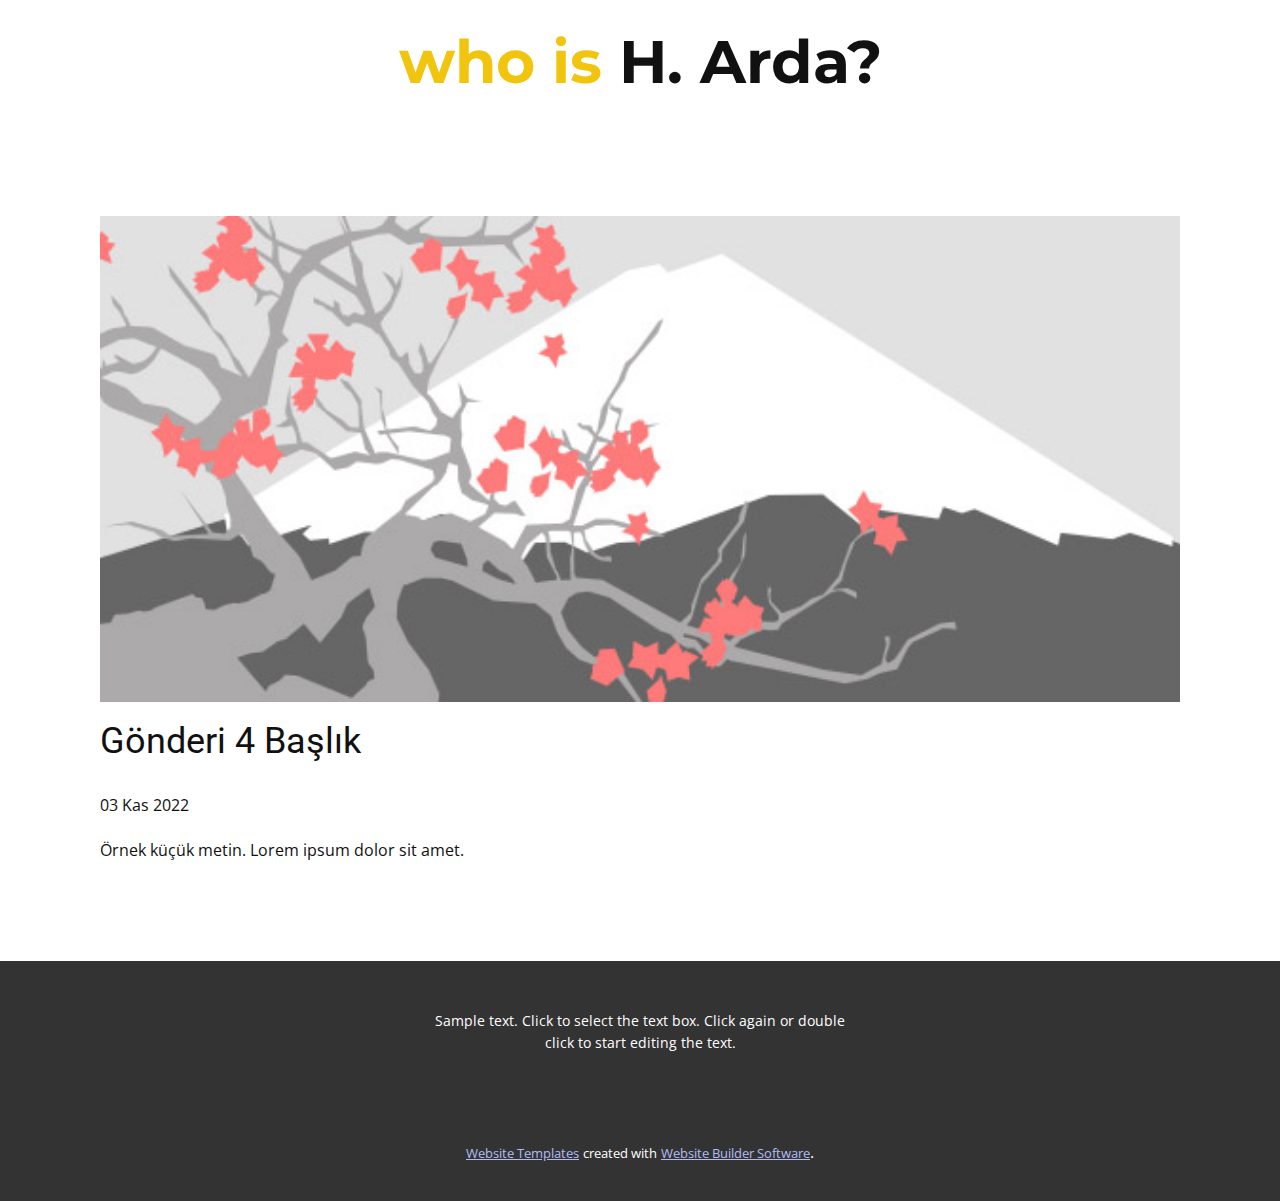
<file: blog/gönderi-3.html>
<!DOCTYPE html>
<html style="font-size: 16px;" lang="tr"><head>
    <meta name="viewport" content="width=device-width, initial-scale=1.0">
    <meta charset="utf-8">
    <meta name="keywords" content="Gönderi 1 Başlık">
    <meta name="description" content="">
    <title>Gönderi 4 Başlık</title>
    <link rel="stylesheet" href="../nicepage.css" media="screen">
<link rel="stylesheet" href="../Post-Template.css" media="screen">
    <script class="u-script" type="text/javascript" src="../jquery.js" defer=""></script>
    <script class="u-script" type="text/javascript" src="../nicepage.js" defer=""></script>
    <meta name="generator" content="Nicepage 5.2.4, nicepage.com">
    <link id="u-theme-google-font" rel="stylesheet" href="https://fonts.googleapis.com/css?family=Roboto:100,100i,300,300i,400,400i,500,500i,700,700i,900,900i|Open+Sans:300,300i,400,400i,500,500i,600,600i,700,700i,800,800i">
    <link id="u-page-google-font" rel="stylesheet" href="https://fonts.googleapis.com/css?family=Montserrat:100,100i,200,200i,300,300i,400,400i,500,500i,600,600i,700,700i,800,800i,900,900i">
    
    
    <script type="application/ld+json">{
		"@context": "http://schema.org",
		"@type": "Organization",
		"name": ""
}</script>
    <meta name="theme-color" content="#4861df">
  </head>
  <body class="u-body u-xl-mode" data-lang="tr"><header class="u-align-center-sm u-align-center-xs u-clearfix u-header u-header" id="sec-ef8f"><div class="u-clearfix u-sheet u-sheet-1">
        <h2 class="u-align-center u-custom-font u-font-montserrat u-text u-text-1">
          <span class="u-text-palette-3-base">who is</span>&nbsp;H. Arda?
        </h2>
      </div></header>
    <section class="u-align-center u-clearfix u-section-1" id="sec-9f61">
      <div class="u-clearfix u-sheet u-valign-middle-md u-valign-middle-sm u-valign-middle-xs u-sheet-1"><!--post_details--><!--post_details_options_json--><!--{"source":""}--><!--/post_details_options_json--><!--blog_post-->
        <div class="u-container-style u-expanded-width u-post-details u-post-details-1">
          <div class="u-container-layout u-valign-middle u-container-layout-1"><!--blog_post_image-->
            <img alt="" class="u-blog-control u-expanded-width u-image u-image-default u-image-1" src="../images/0fd3416c.jpeg"><!--/blog_post_image--><!--blog_post_header-->
            <h2 class="u-blog-control u-text u-text-1">Gönderi 4 Başlık</h2><!--/blog_post_header--><!--blog_post_metadata-->
            <div class="u-blog-control u-metadata u-metadata-1"><!--blog_post_metadata_date-->
              <span class="u-meta-date u-meta-icon">03 Kas 2022</span><!--/blog_post_metadata_date--><!--blog_post_metadata_category-->
              <!--/blog_post_metadata_category--><!--blog_post_metadata_comments-->
              <!--/blog_post_metadata_comments-->
            </div><!--/blog_post_metadata--><!--blog_post_content-->
            <div class="u-align-justify u-blog-control u-post-content u-text u-text-2 fr-view">
  Örnek küçük metin. Lorem ipsum dolor sit amet.
  </div><!--/blog_post_content-->
          </div>
        </div><!--/blog_post--><!--/post_details-->
      </div>
    </section>
    
    
    <footer class="u-align-center u-clearfix u-footer u-grey-80 u-footer" id="sec-c677"><div class="u-clearfix u-sheet u-sheet-1">
        <p class="u-small-text u-text u-text-variant u-text-1">Sample text. Click to select the text box. Click again or double click to start editing the text.</p>
      </div></footer>
    <section class="u-backlink u-clearfix u-grey-80">
      <a class="u-link" href="https://nicepage.com/website-templates" target="_blank">
        <span>Website Templates</span>
      </a>
      <p class="u-text">
        <span>created with</span>
      </p>
      <a class="u-link" href="" target="_blank">
        <span>Website Builder Software</span>
      </a>. 
    </section>
  
</body></html>
</file>
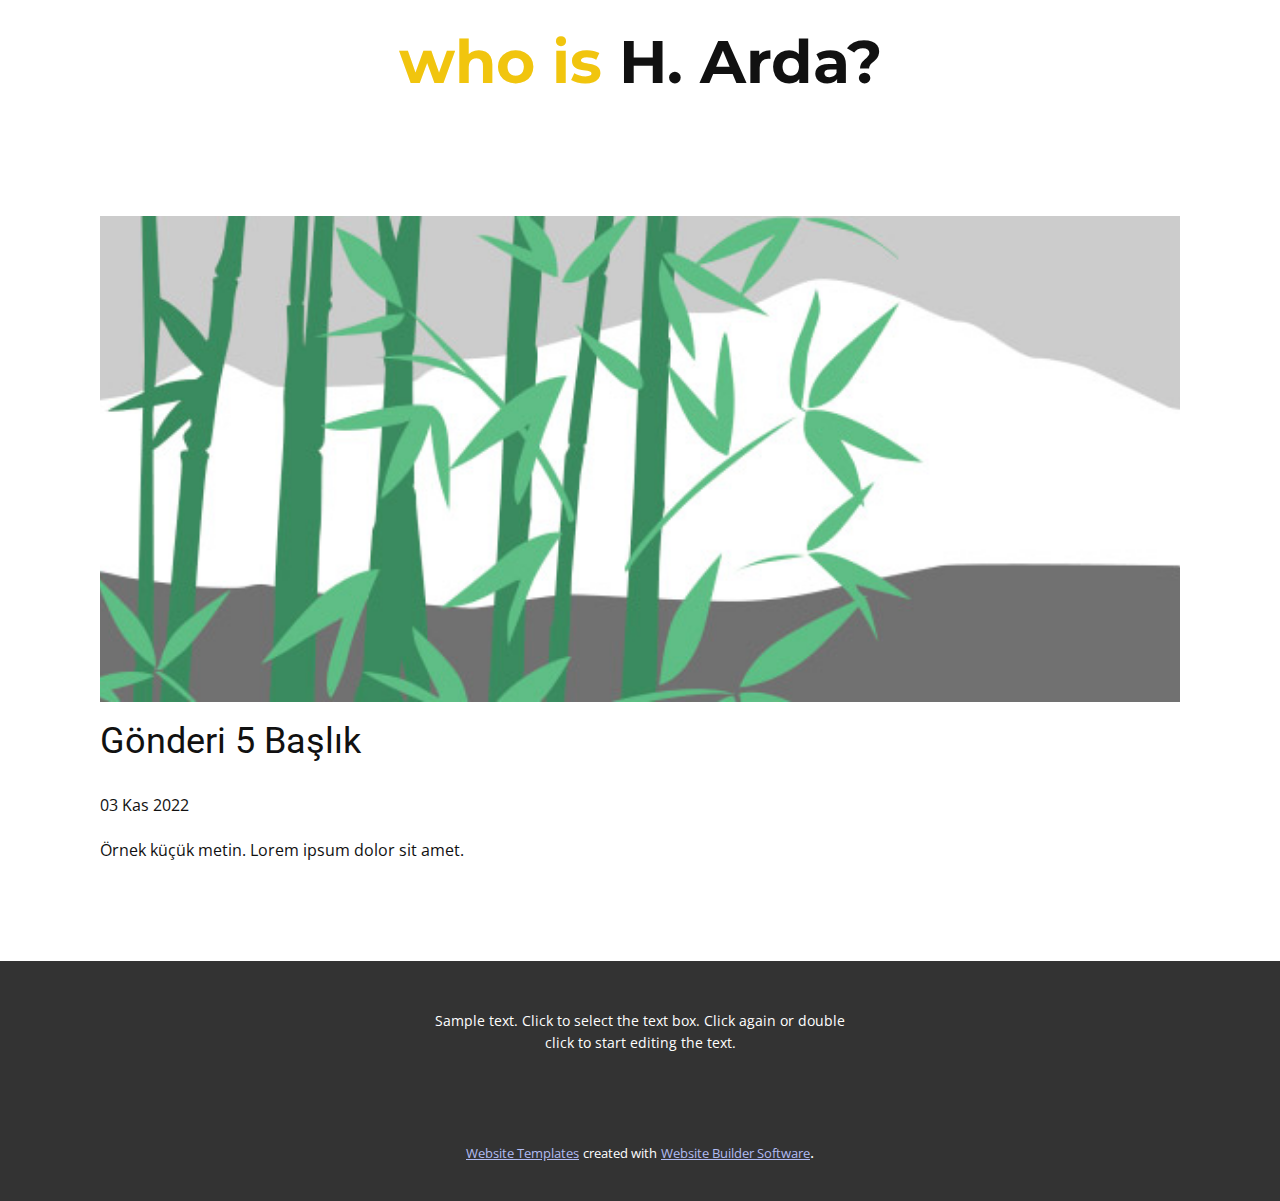
<file: blog/gönderi-4.html>
<!DOCTYPE html>
<html style="font-size: 16px;" lang="tr"><head>
    <meta name="viewport" content="width=device-width, initial-scale=1.0">
    <meta charset="utf-8">
    <meta name="keywords" content="Gönderi 1 Başlık">
    <meta name="description" content="">
    <title>Gönderi 5 Başlık</title>
    <link rel="stylesheet" href="../nicepage.css" media="screen">
<link rel="stylesheet" href="../Post-Template.css" media="screen">
    <script class="u-script" type="text/javascript" src="../jquery.js" defer=""></script>
    <script class="u-script" type="text/javascript" src="../nicepage.js" defer=""></script>
    <meta name="generator" content="Nicepage 5.2.4, nicepage.com">
    <link id="u-theme-google-font" rel="stylesheet" href="https://fonts.googleapis.com/css?family=Roboto:100,100i,300,300i,400,400i,500,500i,700,700i,900,900i|Open+Sans:300,300i,400,400i,500,500i,600,600i,700,700i,800,800i">
    <link id="u-page-google-font" rel="stylesheet" href="https://fonts.googleapis.com/css?family=Montserrat:100,100i,200,200i,300,300i,400,400i,500,500i,600,600i,700,700i,800,800i,900,900i">
    
    
    <script type="application/ld+json">{
		"@context": "http://schema.org",
		"@type": "Organization",
		"name": ""
}</script>
    <meta name="theme-color" content="#4861df">
  </head>
  <body class="u-body u-xl-mode" data-lang="tr"><header class="u-align-center-sm u-align-center-xs u-clearfix u-header u-header" id="sec-ef8f"><div class="u-clearfix u-sheet u-sheet-1">
        <h2 class="u-align-center u-custom-font u-font-montserrat u-text u-text-1">
          <span class="u-text-palette-3-base">who is</span>&nbsp;H. Arda?
        </h2>
      </div></header>
    <section class="u-align-center u-clearfix u-section-1" id="sec-9f61">
      <div class="u-clearfix u-sheet u-valign-middle-md u-valign-middle-sm u-valign-middle-xs u-sheet-1"><!--post_details--><!--post_details_options_json--><!--{"source":""}--><!--/post_details_options_json--><!--blog_post-->
        <div class="u-container-style u-expanded-width u-post-details u-post-details-1">
          <div class="u-container-layout u-valign-middle u-container-layout-1"><!--blog_post_image-->
            <img alt="" class="u-blog-control u-expanded-width u-image u-image-default u-image-1" src="../images/68f64b9d.jpeg"><!--/blog_post_image--><!--blog_post_header-->
            <h2 class="u-blog-control u-text u-text-1">Gönderi 5 Başlık</h2><!--/blog_post_header--><!--blog_post_metadata-->
            <div class="u-blog-control u-metadata u-metadata-1"><!--blog_post_metadata_date-->
              <span class="u-meta-date u-meta-icon">03 Kas 2022</span><!--/blog_post_metadata_date--><!--blog_post_metadata_category-->
              <!--/blog_post_metadata_category--><!--blog_post_metadata_comments-->
              <!--/blog_post_metadata_comments-->
            </div><!--/blog_post_metadata--><!--blog_post_content-->
            <div class="u-align-justify u-blog-control u-post-content u-text u-text-2 fr-view">
  Örnek küçük metin. Lorem ipsum dolor sit amet.
  </div><!--/blog_post_content-->
          </div>
        </div><!--/blog_post--><!--/post_details-->
      </div>
    </section>
    
    
    <footer class="u-align-center u-clearfix u-footer u-grey-80 u-footer" id="sec-c677"><div class="u-clearfix u-sheet u-sheet-1">
        <p class="u-small-text u-text u-text-variant u-text-1">Sample text. Click to select the text box. Click again or double click to start editing the text.</p>
      </div></footer>
    <section class="u-backlink u-clearfix u-grey-80">
      <a class="u-link" href="https://nicepage.com/website-templates" target="_blank">
        <span>Website Templates</span>
      </a>
      <p class="u-text">
        <span>created with</span>
      </p>
      <a class="u-link" href="" target="_blank">
        <span>Website Builder Software</span>
      </a>. 
    </section>
  
</body></html>
</file>
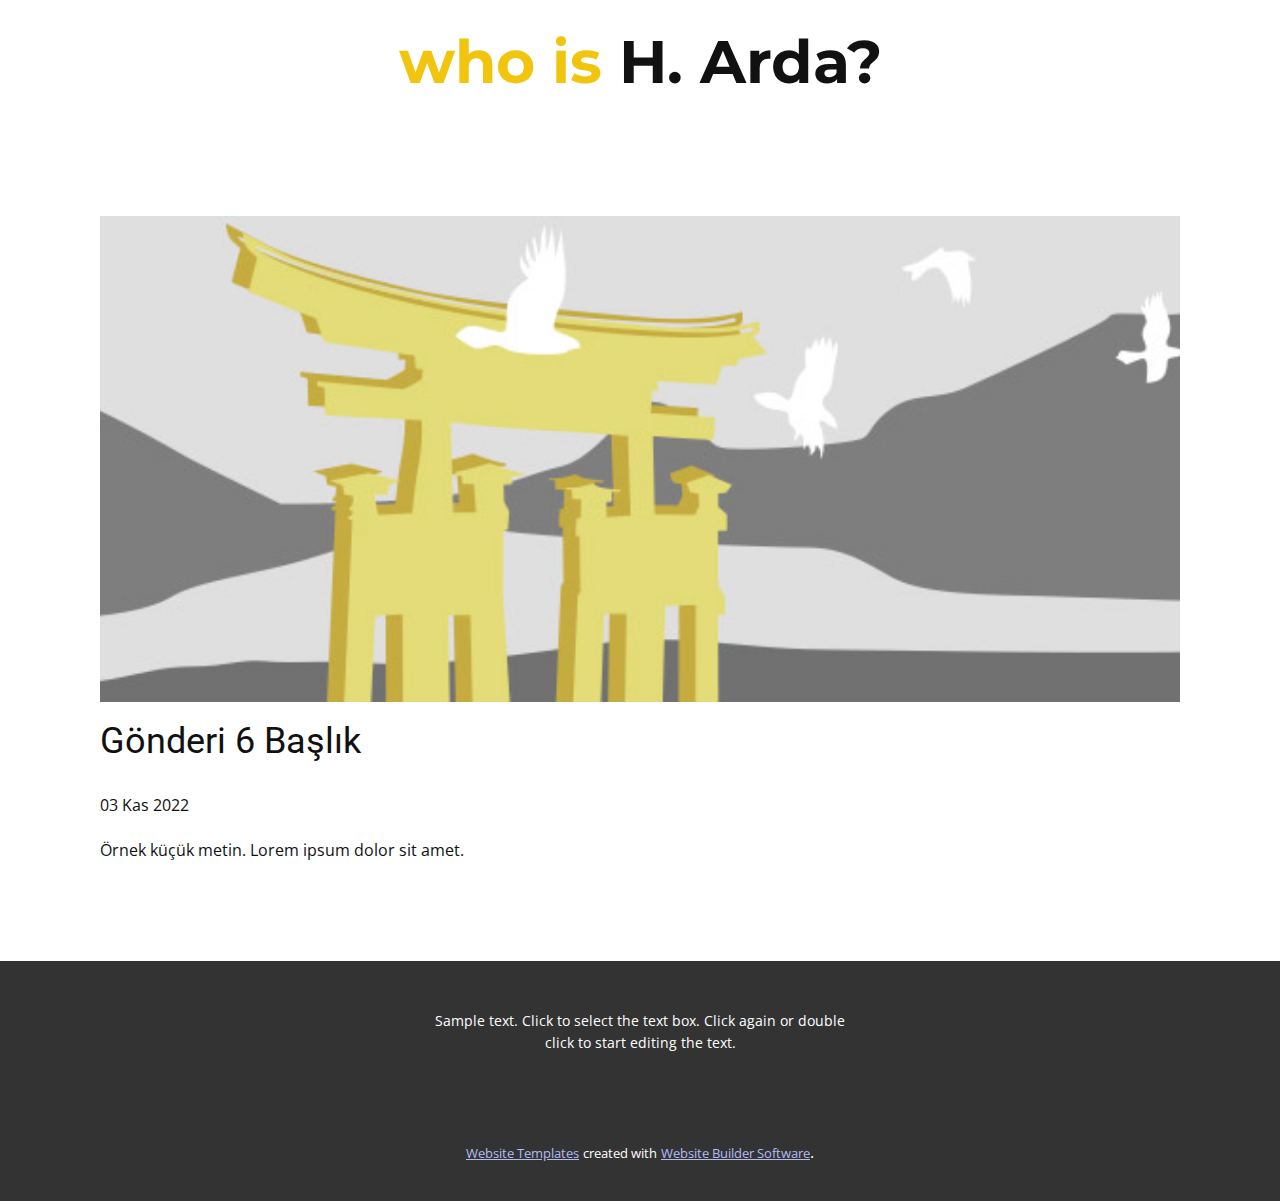
<file: blog/gönderi-5.html>
<!DOCTYPE html>
<html style="font-size: 16px;" lang="tr"><head>
    <meta name="viewport" content="width=device-width, initial-scale=1.0">
    <meta charset="utf-8">
    <meta name="keywords" content="Gönderi 1 Başlık">
    <meta name="description" content="">
    <title>Gönderi 6 Başlık</title>
    <link rel="stylesheet" href="../nicepage.css" media="screen">
<link rel="stylesheet" href="../Post-Template.css" media="screen">
    <script class="u-script" type="text/javascript" src="../jquery.js" defer=""></script>
    <script class="u-script" type="text/javascript" src="../nicepage.js" defer=""></script>
    <meta name="generator" content="Nicepage 5.2.4, nicepage.com">
    <link id="u-theme-google-font" rel="stylesheet" href="https://fonts.googleapis.com/css?family=Roboto:100,100i,300,300i,400,400i,500,500i,700,700i,900,900i|Open+Sans:300,300i,400,400i,500,500i,600,600i,700,700i,800,800i">
    <link id="u-page-google-font" rel="stylesheet" href="https://fonts.googleapis.com/css?family=Montserrat:100,100i,200,200i,300,300i,400,400i,500,500i,600,600i,700,700i,800,800i,900,900i">
    
    
    <script type="application/ld+json">{
		"@context": "http://schema.org",
		"@type": "Organization",
		"name": ""
}</script>
    <meta name="theme-color" content="#4861df">
  </head>
  <body class="u-body u-xl-mode" data-lang="tr"><header class="u-align-center-sm u-align-center-xs u-clearfix u-header u-header" id="sec-ef8f"><div class="u-clearfix u-sheet u-sheet-1">
        <h2 class="u-align-center u-custom-font u-font-montserrat u-text u-text-1">
          <span class="u-text-palette-3-base">who is</span>&nbsp;H. Arda?
        </h2>
      </div></header>
    <section class="u-align-center u-clearfix u-section-1" id="sec-9f61">
      <div class="u-clearfix u-sheet u-valign-middle-md u-valign-middle-sm u-valign-middle-xs u-sheet-1"><!--post_details--><!--post_details_options_json--><!--{"source":""}--><!--/post_details_options_json--><!--blog_post-->
        <div class="u-container-style u-expanded-width u-post-details u-post-details-1">
          <div class="u-container-layout u-valign-middle u-container-layout-1"><!--blog_post_image-->
            <img alt="" class="u-blog-control u-expanded-width u-image u-image-default u-image-1" src="../images/8ad73f3c.jpeg"><!--/blog_post_image--><!--blog_post_header-->
            <h2 class="u-blog-control u-text u-text-1">Gönderi 6 Başlık</h2><!--/blog_post_header--><!--blog_post_metadata-->
            <div class="u-blog-control u-metadata u-metadata-1"><!--blog_post_metadata_date-->
              <span class="u-meta-date u-meta-icon">03 Kas 2022</span><!--/blog_post_metadata_date--><!--blog_post_metadata_category-->
              <!--/blog_post_metadata_category--><!--blog_post_metadata_comments-->
              <!--/blog_post_metadata_comments-->
            </div><!--/blog_post_metadata--><!--blog_post_content-->
            <div class="u-align-justify u-blog-control u-post-content u-text u-text-2 fr-view">
  Örnek küçük metin. Lorem ipsum dolor sit amet.
  </div><!--/blog_post_content-->
          </div>
        </div><!--/blog_post--><!--/post_details-->
      </div>
    </section>
    
    
    <footer class="u-align-center u-clearfix u-footer u-grey-80 u-footer" id="sec-c677"><div class="u-clearfix u-sheet u-sheet-1">
        <p class="u-small-text u-text u-text-variant u-text-1">Sample text. Click to select the text box. Click again or double click to start editing the text.</p>
      </div></footer>
    <section class="u-backlink u-clearfix u-grey-80">
      <a class="u-link" href="https://nicepage.com/website-templates" target="_blank">
        <span>Website Templates</span>
      </a>
      <p class="u-text">
        <span>created with</span>
      </p>
      <a class="u-link" href="" target="_blank">
        <span>Website Builder Software</span>
      </a>. 
    </section>
  
</body></html>
</file>
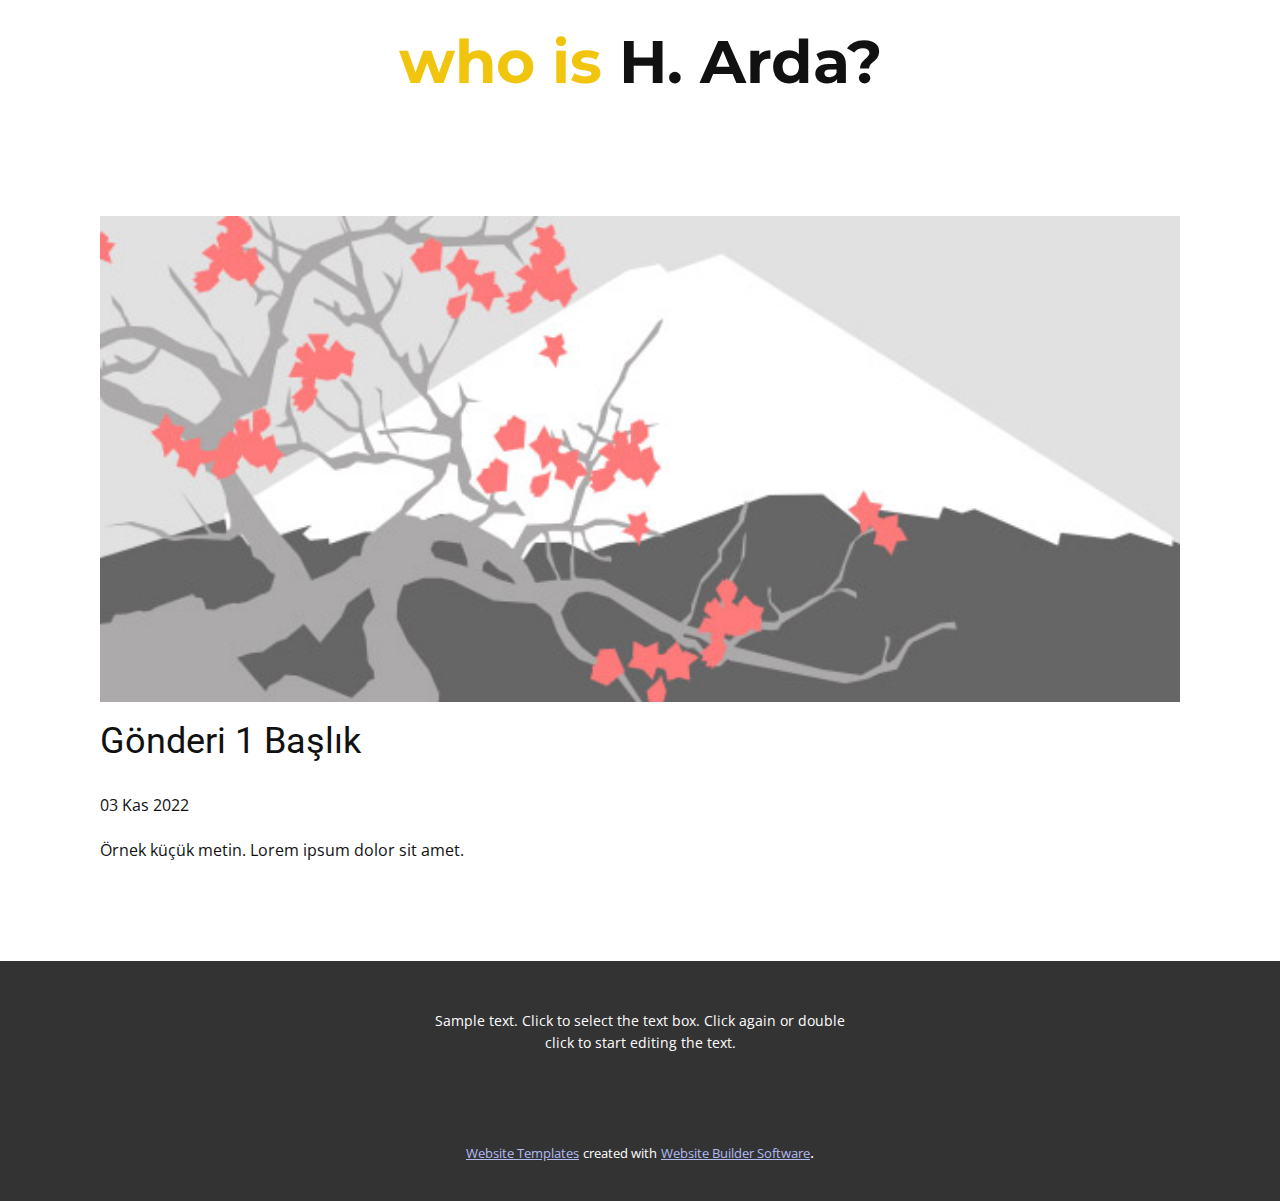
<file: blog/gönderi.html>
<!DOCTYPE html>
<html style="font-size: 16px;" lang="tr"><head>
    <meta name="viewport" content="width=device-width, initial-scale=1.0">
    <meta charset="utf-8">
    <meta name="keywords" content="Gönderi 1 Başlık">
    <meta name="description" content="">
    <title>Gönderi 1 Başlık</title>
    <link rel="stylesheet" href="../nicepage.css" media="screen">
<link rel="stylesheet" href="../Post-Template.css" media="screen">
    <script class="u-script" type="text/javascript" src="../jquery.js" defer=""></script>
    <script class="u-script" type="text/javascript" src="../nicepage.js" defer=""></script>
    <meta name="generator" content="Nicepage 5.2.4, nicepage.com">
    <link id="u-theme-google-font" rel="stylesheet" href="https://fonts.googleapis.com/css?family=Roboto:100,100i,300,300i,400,400i,500,500i,700,700i,900,900i|Open+Sans:300,300i,400,400i,500,500i,600,600i,700,700i,800,800i">
    <link id="u-page-google-font" rel="stylesheet" href="https://fonts.googleapis.com/css?family=Montserrat:100,100i,200,200i,300,300i,400,400i,500,500i,600,600i,700,700i,800,800i,900,900i">
    
    
    <script type="application/ld+json">{
		"@context": "http://schema.org",
		"@type": "Organization",
		"name": ""
}</script>
    <meta name="theme-color" content="#4861df">
  </head>
  <body class="u-body u-xl-mode" data-lang="tr"><header class="u-align-center-sm u-align-center-xs u-clearfix u-header u-header" id="sec-ef8f"><div class="u-clearfix u-sheet u-sheet-1">
        <h2 class="u-align-center u-custom-font u-font-montserrat u-text u-text-1">
          <span class="u-text-palette-3-base">who is</span>&nbsp;H. Arda?
        </h2>
      </div></header>
    <section class="u-align-center u-clearfix u-section-1" id="sec-9f61">
      <div class="u-clearfix u-sheet u-valign-middle-md u-valign-middle-sm u-valign-middle-xs u-sheet-1"><!--post_details--><!--post_details_options_json--><!--{"source":""}--><!--/post_details_options_json--><!--blog_post-->
        <div class="u-container-style u-expanded-width u-post-details u-post-details-1">
          <div class="u-container-layout u-valign-middle u-container-layout-1"><!--blog_post_image-->
            <img alt="" class="u-blog-control u-expanded-width u-image u-image-default u-image-1" src="../images/0fd3416c.jpeg"><!--/blog_post_image--><!--blog_post_header-->
            <h2 class="u-blog-control u-text u-text-1">Gönderi 1 Başlık</h2><!--/blog_post_header--><!--blog_post_metadata-->
            <div class="u-blog-control u-metadata u-metadata-1"><!--blog_post_metadata_date-->
              <span class="u-meta-date u-meta-icon">03 Kas 2022</span><!--/blog_post_metadata_date--><!--blog_post_metadata_category-->
              <!--/blog_post_metadata_category--><!--blog_post_metadata_comments-->
              <!--/blog_post_metadata_comments-->
            </div><!--/blog_post_metadata--><!--blog_post_content-->
            <div class="u-align-justify u-blog-control u-post-content u-text u-text-2 fr-view">
  Örnek küçük metin. Lorem ipsum dolor sit amet.
  </div><!--/blog_post_content-->
          </div>
        </div><!--/blog_post--><!--/post_details-->
      </div>
    </section>
    
    
    <footer class="u-align-center u-clearfix u-footer u-grey-80 u-footer" id="sec-c677"><div class="u-clearfix u-sheet u-sheet-1">
        <p class="u-small-text u-text u-text-variant u-text-1">Sample text. Click to select the text box. Click again or double click to start editing the text.</p>
      </div></footer>
    <section class="u-backlink u-clearfix u-grey-80">
      <a class="u-link" href="https://nicepage.com/website-templates" target="_blank">
        <span>Website Templates</span>
      </a>
      <p class="u-text">
        <span>created with</span>
      </p>
      <a class="u-link" href="" target="_blank">
        <span>Website Builder Software</span>
      </a>. 
    </section>
  
</body></html>
</file>
